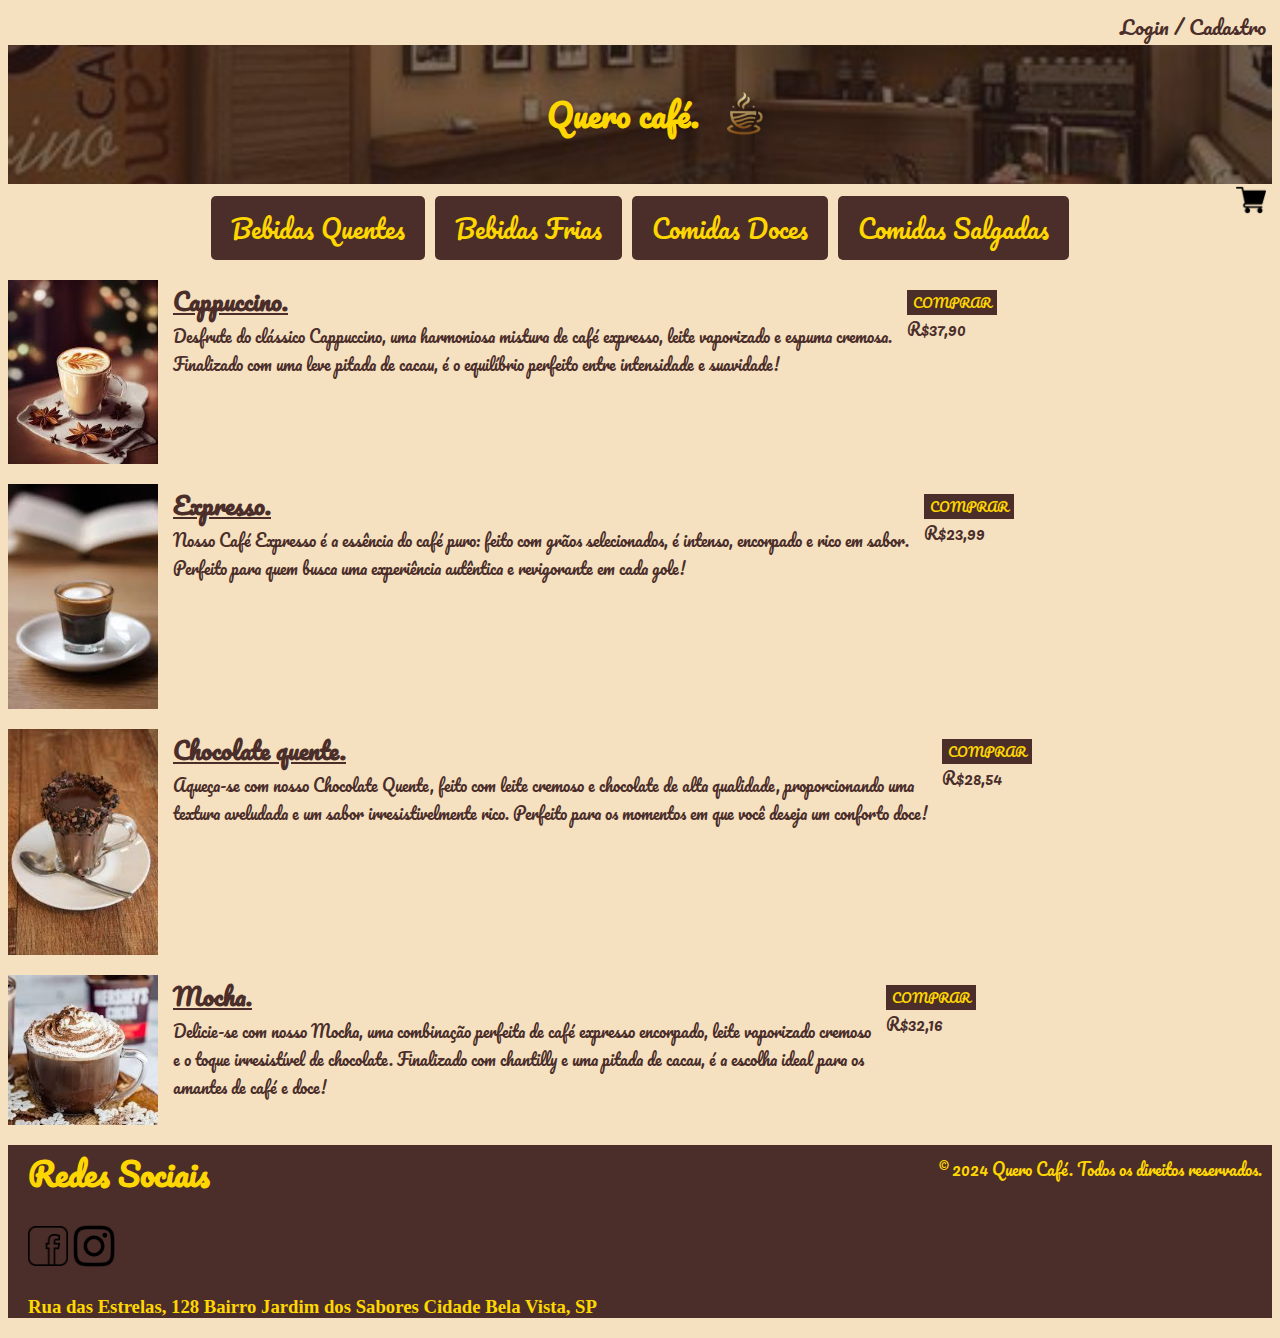
<file: index.html>
<!DOCTYPE html>
<html lang="pt-BR">
<head>
    <meta charset="UTF-8">
    <meta name="viewport" content="width=device-width, initial-scale=1.0">
    <title>Quero Café</title>
    <link rel="stylesheet" href="styles.css">
    <link href="https://fonts.googleapis.com/css2?family=Pacifico&display=swap" rel="stylesheet">
</head>
<body>
    <header>
        <a href="Login.html">
        <button class="logincadastro">Login / Cadastro</button>
        </a>
        <div class="header-design">
        <h1>Quero café.</h1>
        <img class="logo" src="/icon/logo 2.png" alt="logo"/>
        </div>
    </header>
    <a href="carrinho.html">
    <button class="carrinho"><img src="/icon/carrinho.png" alt="carrinho"/></button>
    </a>

    <nav class="botão">
        <a href="index.html">
        <button>Bebidas Quentes</button>
        </a>
        <a href="bf.html">
        <button>Bebidas Frias</button>
        </a>
        <a href="doce.html">
        <button>Comidas Doces</button>
        </a>
        <a href="salgado.html">
        <button>Comidas Salgadas</button>
        </a>
    </nav>
<main>   
 <div class="imagens">
    <div class="item">
      <img src="/bebidas quentes/cappuccino.jpg" alt="Cappuccino"/>
       <div class="texto">
        <h2>Cappuccino.</h2>
        <p>Desfrute do clássico Cappuccino, uma harmoniosa mistura de café expresso, leite vaporizado e espuma cremosa.
        <br>Finalizado com uma leve pitada de cacau, é o equilíbrio perfeito entre intensidade e suavidade!</p>
       </div>
        <div class="botão_comprar">
        <button onclick="adicionarAoCarrinho('Cappuccino', 37.90, '/bebidas quentes/cappuccino.jpg')">COMPRAR</button>
        <p>R$37,90</p>
        </div>
    </div>
    
    <div class="item">
        <img src="/bebidas quentes/cafe-expreso.jpg" alt="Expresso"/>
        <div class="texto">
        <h2>Expresso.</h2>
        <p>Nosso Café Expresso é a essência do café puro: feito com grãos selecionados, é intenso, encorpado e rico em sabor. 
        <br>Perfeito para quem busca uma experiência autêntica e revigorante em cada gole!</p>
        </div>
         <div class="botão_comprar">
            <button onclick="adicionarAoCarrinho('Expresso',23.99, '/bebidas quentes/cafe-expreso.jpg')">COMPRAR</button>
            <p>R$23,99</p>
         </div>
    </div>

    <div class="item">
     <img src="/bebidas quentes/chocolate-quente.jpg" alt="Chocolate Quente"/>
     <div class="texto">
     <h2>Chocolate quente.</h2>
     <p>Aqueça-se com nosso Chocolate Quente, feito com leite cremoso e chocolate de alta qualidade, 
        proporcionando uma <br>textura aveludada e um sabor irresistivelmente rico. 
        Perfeito para os momentos em que você deseja um conforto doce!</p>
     </div>
      <div class="botão_comprar">
        <button onclick="adicionarAoCarrinho('Chocolate quente',28.54, '/bebidas quentes/chocolate-quente.jpg')">COMPRAR</button>
        <p>R$28,54</p>
      </div>
    </div>

    <div class="item">
     <img src="/bebidas quentes/Mocha.jpg" alt="Mocha"/>
     <div class="texto">
     <h2>Mocha.</h2>
     <p>Delicie-se com nosso Mocha, uma combinação perfeita de café expresso encorpado, leite vaporizado cremoso<br>e o 
        toque irresistível de chocolate. 
         Finalizado com chantilly e uma pitada de cacau, é a escolha ideal para os <br>amantes de café e doce!</p>
        </div>
        <div class="botão_comprar">
            <button onclick="adicionarAoCarrinho('Mocha',32.16, '/bebidas quentes/Mocha.jpg')">COMPRAR</button>
            <p>R$32,16</p>
        </div>
    </div>   
</div>
</main>
<footer>
    <h1>Redes Sociais</h1>
    <div class="redes_socias">
    <img src="/icon/face.png" alt=""/>
      <img src="/icon/insta.png" alt=""/>
    </div>
    <h3>Rua das Estrelas, 128 Bairro Jardim dos Sabores Cidade Bela Vista, SP</h3>
    <p>© 2024 Quero Café. Todos os direitos reservados.</p>
</footer>

<div id="notificacao" class="notificacao"></div>
<script src="scripts.js"></script>

</body>
</html>
</file>
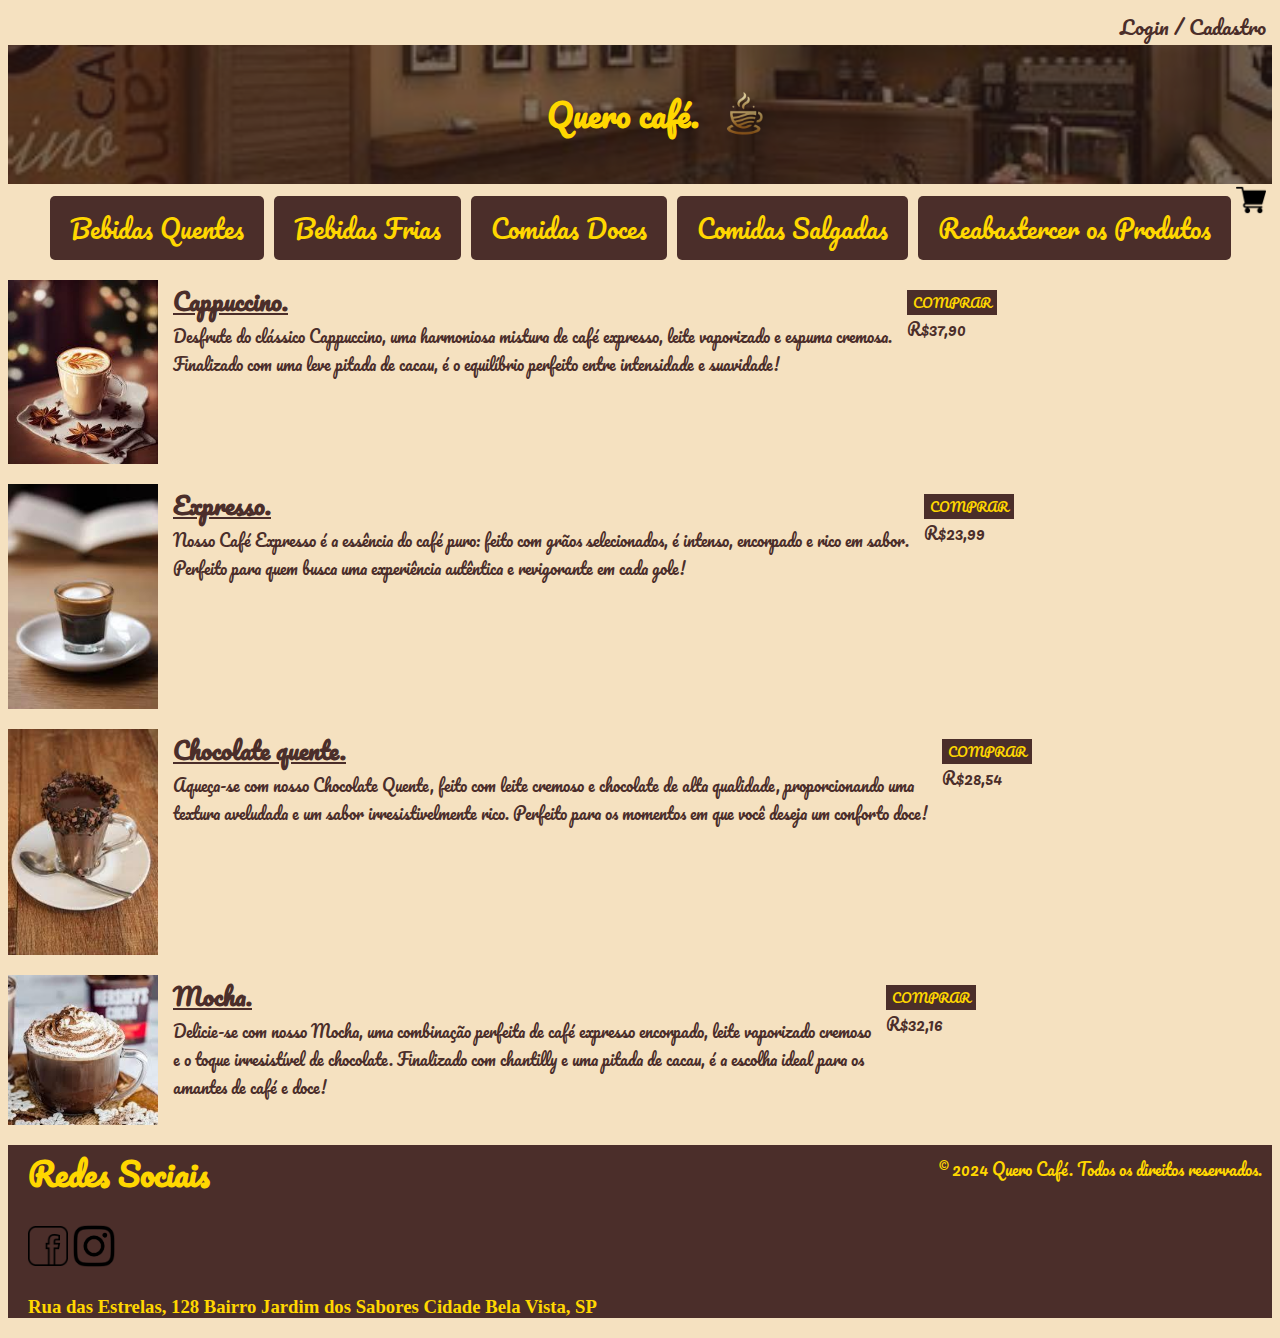
<file: exem/index.html>
<!DOCTYPE html>
<html lang="pt-BR">
<head>
    <meta charset="UTF-8">
    <meta name="viewport" content="width=device-width, initial-scale=1.0">
    <title>Quero Café</title>
    <link rel="stylesheet" href="styles.css">
    <link href="https://fonts.googleapis.com/css2?family=Pacifico&display=swap" rel="stylesheet">
</head>
<body>
    <header>
        <a href="Login.html">
        <button class="logincadastro">Login / Cadastro</button>
        </a>
        <div class="header-design">
        <h1>Quero café.</h1>
        <img class="logo" src="/icon/logo 2.png" alt="logo"/>
        </div>
    </header>
    <a href="carrinho.html">
    <button class="carrinho"><img src="/icon/carrinho.png" alt="carrinho"/></button>
    </a>

    <nav class="botão">
        <a href="index.html">
        <button>Bebidas Quentes</button>
        </a>
        <a href="bf.html">
        <button>Bebidas Frias</button>
        </a>
        <a href="doce.html">
        <button>Comidas Doces</button>
        </a>
        <a href="salgado.html">
        <button>Comidas Salgadas</button>
        </a>
        <a href="solicitap.html">
            <button>Reabastercer os Produtos</button>
        </a>
    </nav>
<main>   
 <div class="imagens">
    <div class="item">
      <img src="/bebidas quentes/cappuccino.jpg" alt="Cappuccino"/>
       <div class="texto">
        <h2>Cappuccino.</h2>
        <p>Desfrute do clássico Cappuccino, uma harmoniosa mistura de café expresso, leite vaporizado e espuma cremosa.
        <br>Finalizado com uma leve pitada de cacau, é o equilíbrio perfeito entre intensidade e suavidade!</p>
       </div>
        <div class="botão_comprar">
        <button onclick="adicionarAoCarrinho('Cappuccino', 37.90, '/bebidas quentes/cappuccino.jpg')">COMPRAR</button>
        <p>R$37,90</p>
        </div>
    </div>
    
    <div class="item">
        <img src="/bebidas quentes/cafe-expreso.jpg" alt="Expresso"/>
        <div class="texto">
        <h2>Expresso.</h2>
        <p>Nosso Café Expresso é a essência do café puro: feito com grãos selecionados, é intenso, encorpado e rico em sabor. 
        <br>Perfeito para quem busca uma experiência autêntica e revigorante em cada gole!</p>
        </div>
         <div class="botão_comprar">
            <button onclick="adicionarAoCarrinho('Expresso',23.99, '/bebidas quentes/cafe-expreso.jpg')">COMPRAR</button>
            <p>R$23,99</p>
         </div>
    </div>

    <div class="item">
     <img src="/bebidas quentes/chocolate-quente.jpg" alt="Chocolate Quente"/>
     <div class="texto">
     <h2>Chocolate quente.</h2>
     <p>Aqueça-se com nosso Chocolate Quente, feito com leite cremoso e chocolate de alta qualidade, 
        proporcionando uma <br>textura aveludada e um sabor irresistivelmente rico. 
        Perfeito para os momentos em que você deseja um conforto doce!</p>
     </div>
      <div class="botão_comprar">
        <button onclick="adicionarAoCarrinho('Chocolate quente',28.54, '/bebidas quentes/chocolate-quente.jpg')">COMPRAR</button>
        <p>R$28,54</p>
      </div>
    </div>

    <div class="item">
     <img src="/bebidas quentes/Mocha.jpg" alt="Mocha"/>
     <div class="texto">
     <h2>Mocha.</h2>
     <p>Delicie-se com nosso Mocha, uma combinação perfeita de café expresso encorpado, leite vaporizado cremoso<br>e o 
        toque irresistível de chocolate. 
         Finalizado com chantilly e uma pitada de cacau, é a escolha ideal para os <br>amantes de café e doce!</p>
        </div>
        <div class="botão_comprar">
            <button onclick="adicionarAoCarrinho('Mocha',32.16, '/bebidas quentes/Mocha.jpg')">COMPRAR</button>
            <p>R$32,16</p>
        </div>
    </div>   
</div>
</main>
<footer>
    <h1>Redes Sociais</h1>
    <div class="redes_socias">
    <img src="/icon/face.png" alt=""/>
      <img src="/icon/insta.png" alt=""/>
    </div>
    <h3>Rua das Estrelas, 128 Bairro Jardim dos Sabores Cidade Bela Vista, SP</h3>
    <p>© 2024 Quero Café. Todos os direitos reservados.</p>
</footer>

<div id="notificacao" class="notificacao"></div>
<script src="scripts.js"></script>

</body>
</html>
</file>
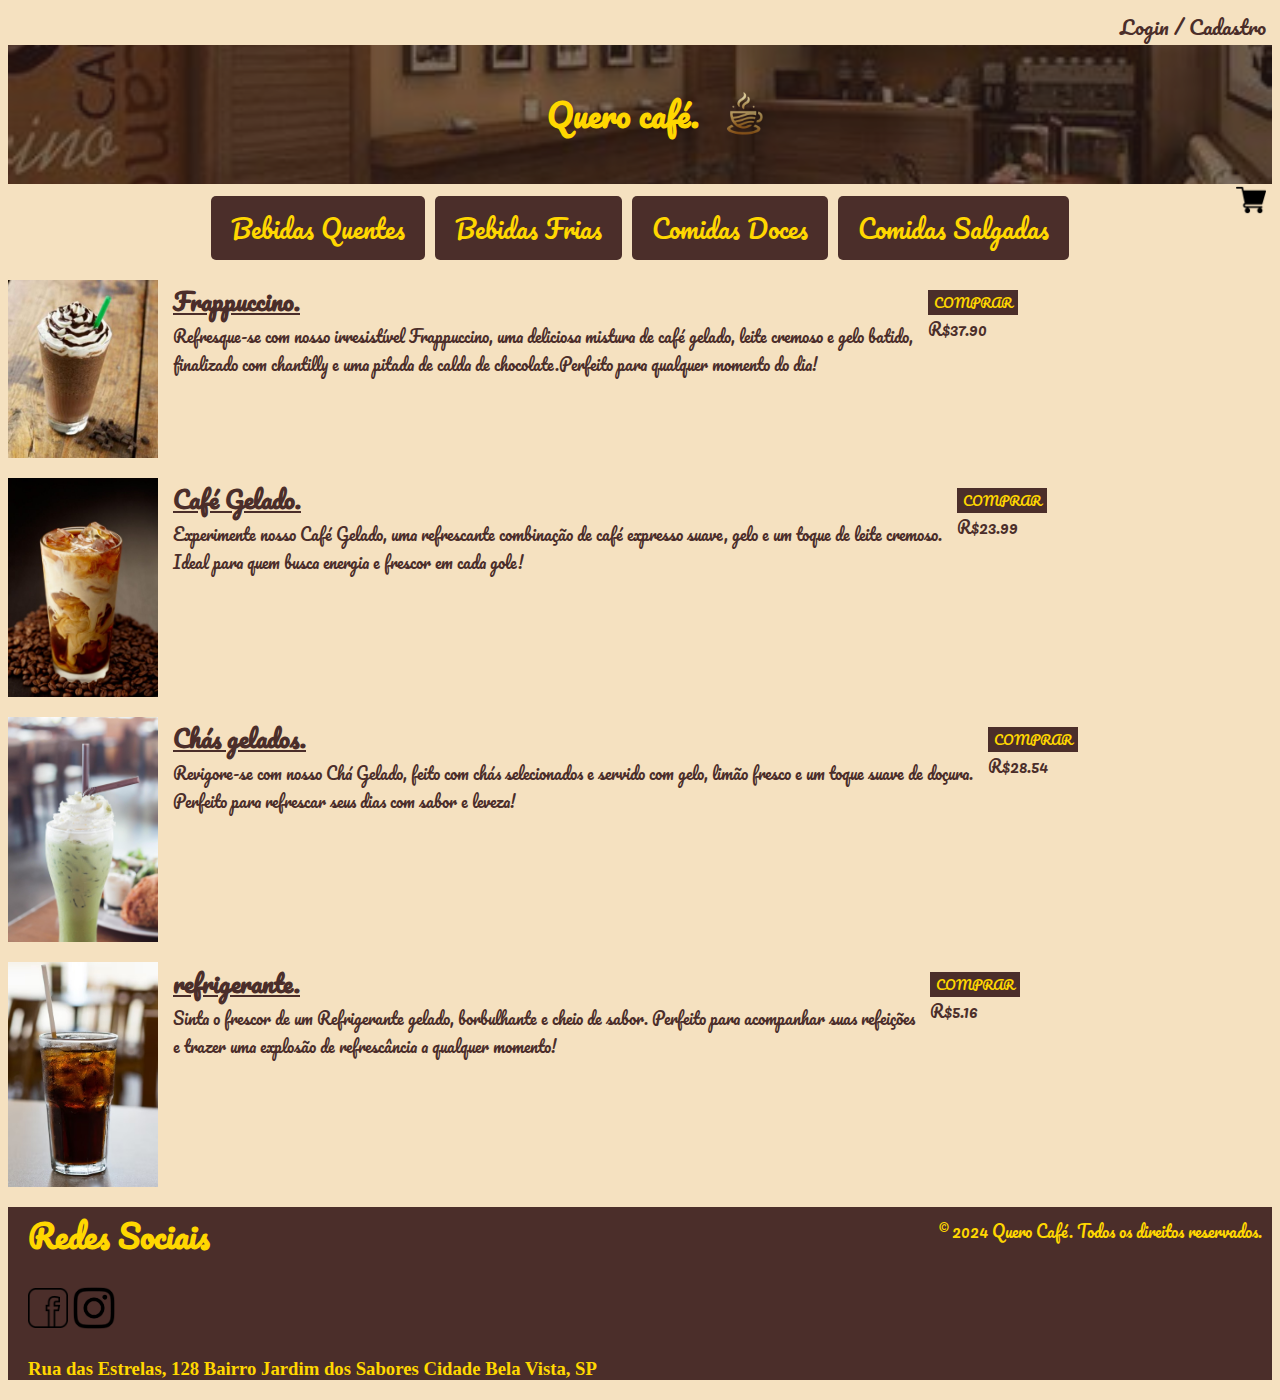
<file: bf.html>
<!DOCTYPE html>
<html lang="pt-BR">
<head>
    <meta charset="UTF-8">
    <meta name="viewport" content="width=device-width, initial-scale=1.0">
    <title>Bebidas Frias</title>
    <link rel="stylesheet" href="styles.css">
    <link href="https://fonts.googleapis.com/css2?family=Pacifico&display=swap" rel="stylesheet">
</head>
<body>
    <header>
        <a href="Login.html">
        <button class="logincadastro">Login / Cadastro</button>
        </a>
        <div class="header-design">
        <h1>Quero café.</h1>
        <img class="logo" src="/icon/logo 2.png" alt="logo"/>
        </div>
    </header>
    <a href="carrinho.html">
    <button class="carrinho"><img src="/icon/carrinho.png" alt="carrinho"/></button>
    </a>
    <nav class="botão">
            <a href="index.html">
            <button>Bebidas Quentes</button>
            </a>
            <a href="bf.html">
            <button>Bebidas Frias</button>
            </a>
            <a href="doce.html">
            <button>Comidas Doces</button>
            </a>
            <a href="salgado.html">
            <button>Comidas Salgadas</button>
            </a>
        </nav>
<main>   
 <div class="imagens">
    <div class="item">
      <img src="/bebidas frias/frappuccino.jpg" alt="Frappuccino"/>
       <div class="texto">
        <h2>Frappuccino.</h2>
        <p>Refresque-se com nosso irresistível Frappuccino, uma deliciosa mistura de café gelado, leite cremoso e gelo batido, 
            <br>finalizado com chantilly e uma pitada de calda de chocolate.Perfeito para qualquer momento do dia!</p>
       </div>
        <div class="botão_comprar">
        <button onclick="adicionarAoCarrinho('Frappuccino', 37.90, '/bebidas frias/frappuccino.jpg')">COMPRAR</button>
        <p>R$37.90</p>
        </div>
    </div>
    
    <div class="item">
        <img src="/bebidas frias/café gelado.jpg" alt="cafe gelado"/>
        <div class="texto">
        <h2>Café Gelado.</h2>
        <p>Experimente nosso Café Gelado, uma refrescante combinação de café expresso suave, 
            gelo e um toque de leite cremoso.<br>Ideal para quem busca energia e frescor em cada gole!</p>
        </div>
         <div class="botão_comprar">
            <button onclick="adicionarAoCarrinho('Café Gelado', 23.99, '/bebidas frias/café gelado.jpg')">COMPRAR</button>
            <p>R$23.99</p>
         </div>
    </div>

    <div class="item">
     <img src="/bebidas frias/chás gelados.jpg" alt="chás gelados"/>
     <div class="texto">
     <h2>Chás gelados.</h2>
     <p>Revigore-se com nosso Chá Gelado, feito com chás selecionados e servido com gelo, limão fresco e um toque suave de doçura. 
        <br>Perfeito para refrescar seus dias com sabor e leveza!</p>
     </div>
      <div class="botão_comprar">
        <button onclick="adicionarAoCarrinho('Chá Gelado', 28.54, '/bebidas frias/chás gelados.jpg')">COMPRAR</button>
        <p>R$28.54</p>
      </div>
    </div>

    <div class="item">
     <img src="/bebidas frias/refrigerante.jpg" alt="refrigerante"/>
     <div class="texto">
     <h2>refrigerante.</h2>
     <p>Sinta o frescor de um Refrigerante gelado, borbulhante e cheio de sabor. 
        Perfeito para acompanhar suas refeições <br> e trazer uma explosão de refrescância a qualquer momento!</p>
        </div>
        <div class="botão_comprar">
            <button onclick="adicionarAoCarrinho('Refrigerante', 5.16, '/bebidas frias/café gelado.jpg')">COMPRAR</button>
            <p>R$5.16</p>
        </div>
    </div>   
</div>
</main>
<footer>
    <h1>Redes Sociais</h1>
    <div class="redes_socias">
    <img src="/icon/face.png" alt=""/>
      <img src="/icon/insta.png" alt=""/>
    </div>
    <h3>Rua das Estrelas, 128 Bairro Jardim dos Sabores Cidade Bela Vista, SP</h3>
    <p>© 2024 Quero Café. Todos os direitos reservados.</p>
</footer>

<div id="notificacao" class="notificacao"></div>
<script src="scripts.js"></script>

</body>
</html>
</file>
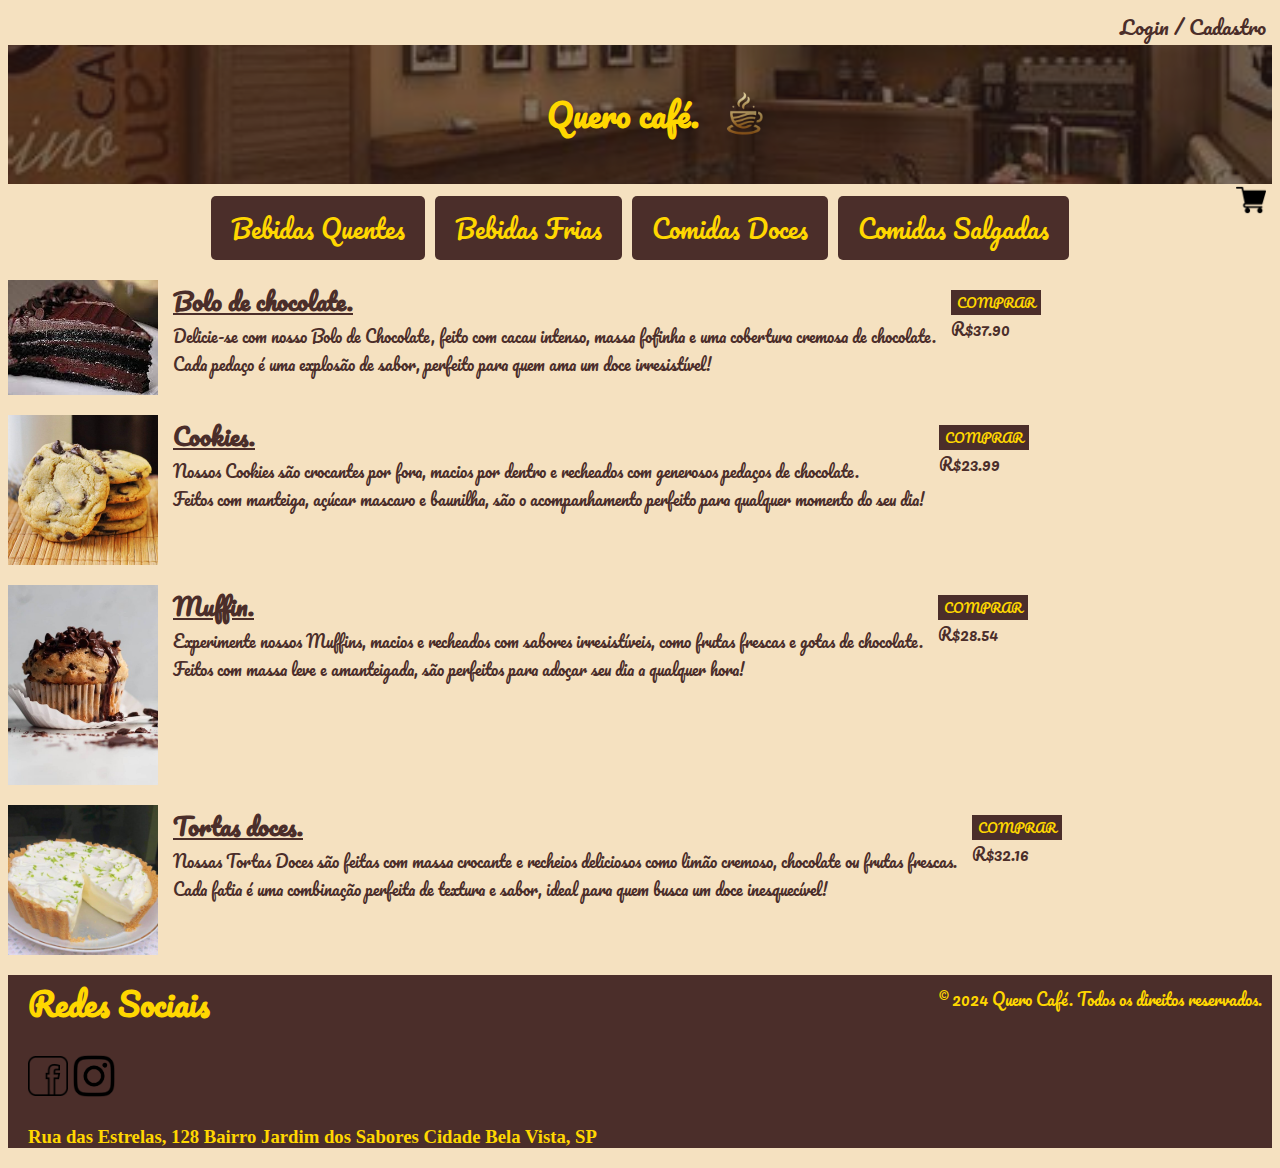
<file: doce.html>
<!DOCTYPE html>
<html lang="pt-BR">
<head>
    <meta charset="UTF-8">
    <meta name="viewport" content="width=device-width, initial-scale=1.0">
    <title>Comidas Doces</title>
    <link rel="stylesheet" href="styles.css">
    <link href="https://fonts.googleapis.com/css2?family=Pacifico&display=swap" rel="stylesheet">
</head>
<body>
    <header>
        <a href="Login.html">
        <button class="logincadastro">Login / Cadastro</button>
        </a>
        <div class="header-design">
        <h1>Quero café.</h1>
        <img class="logo" src="/icon/logo 2.png" alt="logo"/>
        </div>
    </header>
    <a href="carrinho.html">
    <button class="carrinho"><img src="/icon/carrinho.png" alt="carrinho"/></button>
    </a>
    <nav class="botão">
            <a href="index.html">
            <button>Bebidas Quentes</button>
            </a>
            <a href="bf.html">
            <button>Bebidas Frias</button>
            </a>
            <a href="doce.html">
            <button>Comidas Doces</button>
            </a>
            <a href="salgado.html">
            <button>Comidas Salgadas</button>
            </a>
        </nav>
<main>   
 <div class="imagens">
    <div class="item">
      <img src="/doces/bolo-de-chocolate.jpg" alt="Bolo de chocolate"/>
       <div class="texto">
        <h2>Bolo de chocolate.</h2>
        <p>Delicie-se com nosso Bolo de Chocolate, feito com cacau intenso, massa fofinha e uma cobertura cremosa de chocolate. 
            <br>Cada pedaço é uma explosão de sabor, perfeito para quem ama um doce irresistível!</p>
       </div>
        <div class="botão_comprar">
        <button onclick="adicionarAoCarrinho('Bolo de chocolate',37.90, '/doces/bolo-de-chocolate.jpg')">COMPRAR</button>
        <p>R$37.90</p>
        </div>
    </div>
    
    <div class="item">
        <img src="/doces/cookies.jpg" alt="cookies"/>
        <div class="texto">
        <h2>Cookies.</h2>
        <p>Nossos Cookies são crocantes por fora, macios por dentro e recheados com generosos pedaços de chocolate. 
            <br>Feitos com manteiga, açúcar mascavo e baunilha, são o acompanhamento perfeito para qualquer momento do seu dia!</p>
        </div>
         <div class="botão_comprar">
            <button onclick="adicionarAoCarrinho('Cookies', 23.99, '/doces/cookies.jpg')">COMPRAR</button>
            <p>R$23.99</p>
         </div>
    </div>

    <div class="item">
     <img src="/doces/muffin.jpg" alt="muffin"/>
     <div class="texto">
     <h2>Muffin.</h2>
     <p>
        Experimente nossos Muffins, macios e recheados com sabores irresistíveis, como frutas frescas e gotas de chocolate. 
        <br>Feitos com massa leve e amanteigada, são perfeitos para adoçar seu dia a qualquer hora!</p>
     </div>
      <div class="botão_comprar">
        <button onclick="adicionarAoCarrinho('Muffin', 28.54, '/doces/muffin.jpg')">COMPRAR</button>
        <p>R$28.54</p>
      </div>
    </div>

    <div class="item">
     <img src="/doces/tortas doces.jpg" alt="tortas doces"/>
     <div class="texto">
     <h2>Tortas doces.</h2>
     <p>Nossas Tortas Doces são feitas com massa crocante e recheios deliciosos como limão cremoso, chocolate ou frutas frescas. 
        <br>Cada fatia é uma combinação perfeita de textura e sabor, ideal para quem busca um doce inesquecível!</p>
        </div>
        <div class="botão_comprar">
            <button onclick="adicionarAoCarrinho('Torta doce', 32.16, '/doces/tortas doces.jpg')">COMPRAR</button>
            <p>R$32.16</p>
        </div>
    </div>   
</div>
</main>
<footer>
    <h1>Redes Sociais</h1>
    <div class="redes_socias">
    <img src="/icon/face.png" alt=""/>
      <img src="/icon/insta.png" alt=""/>
    </div>
    <h3>Rua das Estrelas, 128 Bairro Jardim dos Sabores Cidade Bela Vista, SP</h3>
    <p>© 2024 Quero Café. Todos os direitos reservados.</p>
</footer>

<div id="notificacao" class="notificacao"></div>
<script src="scripts.js"></script>

</body>
</html>
</file>
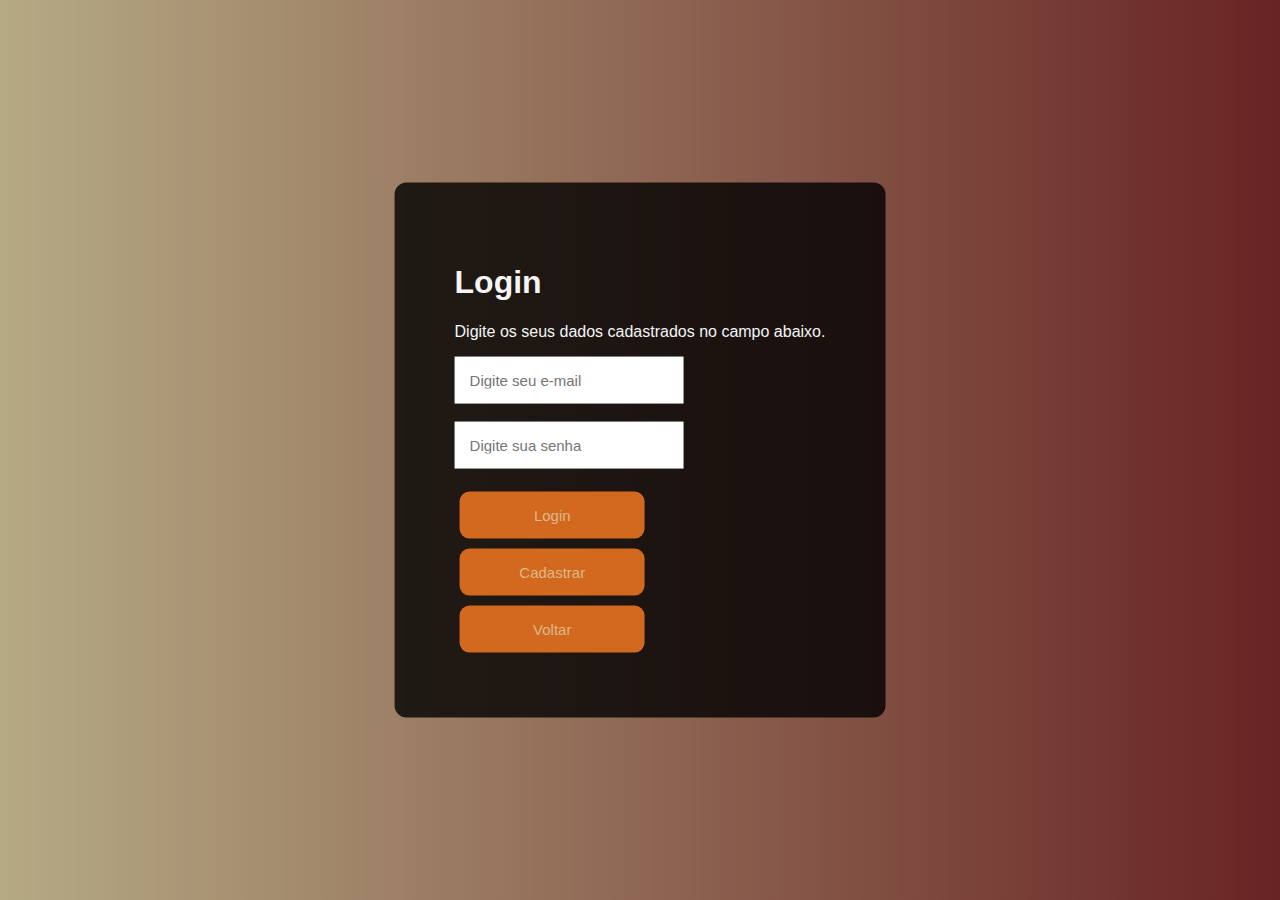
<file: login.html>
<!DOCTYPE html>
<html lang="pt-BR">
<head>
    <meta charset="UTF-8">
    <meta http-equiv="X-UA-Compatible" content="IE=edge">
    <meta name="viewport" content="width=device-width, initial-scale=1.0">
    <title>Login e Cadastro</title>
    <style>
        .import{
            font-family: "Arial";
            font-weight: 500;
        }
        body{
            font-family: Arial, Helvetica, sans-serif;
            background-image: linear-gradient(80deg, hsla(46, 89%, 22%, 0.493), rgb(104, 35, 35));
        }
        form{
            background-color: rgba(0, 0, 0, 0.8);
            position: absolute;
            top: 50%;
            left: 50%;
            transform: translate(-50%,-50%);
            padding: 60px;
            border-radius: 12px;
            color: whitesmoke;
            display: none;
        }
        #loginForm {
            display: block;
        }
        input{
            padding: 15px;
            border: none;
            outline: none;
            font-size: 15px;
        }
        button{
            background-color: chocolate;
            border: none;
            padding: 15px;
            width: 50%;
            border-radius: 10px;
            color: burlywood;
            font-size: 15px;
            margin: 5px;
        }
        button:hover{
            background-color: rgb(124, 79, 47);
            cursor: pointer;
        }
    </style>
</head>
<body>
    <form id="loginForm">
        <h1>Login</h1>
        <p>Digite os seus dados cadastrados no campo abaixo.</p>
        <input type="email" id="email" placeholder="Digite seu e-mail" autofocus="true" required />
        <br><br>
        <input type="password" id="senha" placeholder="Digite sua senha" required />
        <br><br>
        <button type="submit">Login</button>
        <button type="button" id="showCadastro">Cadastrar</button>
        <a href="index.html">
            <button type="button">Voltar</button>
        </a>
    </form>

    <form id="cadastroForm">
        <h1>Cadastro</h1>
        <p>Preencha os campos abaixo para se cadastrar.</p>
        <input type="text" id="nomeCadastro" placeholder="Digite seu nome" required />
        <br><br>
        <input type="email" id="emailCadastro" placeholder="Digite seu e-mail" required />
        <br><br>
        <input type="password" id="senhaCadastro" placeholder="Digite sua senha" required />
        <br><br>
        <input type="password" id="repitaSenhaCadastro" placeholder="Repita sua senha" required />
        <br><br>
        <button type="submit">Cadastrar</button>
        <button type="button" id="showLogin">Voltar</button>
    </form>

    <script>
        document.getElementById('showCadastro').addEventListener('click', function() {
            document.getElementById('loginForm').style.display = 'none';
            document.getElementById('cadastroForm').style.display = 'block';
        });

        document.getElementById('showLogin').addEventListener('click', function() {
            document.getElementById('loginForm').style.display = 'block';
            document.getElementById('cadastroForm').style.display = 'none';
        });

        function validarEmail(email) {
            const regex = /^[a-zA-Z0-9._%+-]+@[a-zA-Z0-9.-]+\.[a-zA-Z]{2,}$/;
    
            if (!regex.test(email)) {
                alert("Por favor, insira um e-mail válido.");
                return false;
            }
            return true; }


        function validarSenha(senha) {
             const regex = /^(?=.*[a-z])(?=.*[A-Z])(?=.*\d)(?=.*[@$!%*?&])[A-Za-z\d@$!%*?&]{8,}$/; 
             
             if (!regex.test(senha)) { 
                alert("A senha deve ter pelo menos 8 caracteres, incluindo uma letra maiúscula, uma letra minúscula, um número e um caractere especial."); 
                return false; 
            } 
             
            return true; }

        document.getElementById('loginForm').addEventListener('submit', function(event) {
            event.preventDefault();
            const email = document.getElementById('email').value;
            const senha = document.getElementById('senha').value;

            if (!validarEmail(email)) { 
                return;
             }

            if (!validarSenha(senha)) { 
                return; 
            }

            // Recupera os dados de cadastro do localStorage
            const storedEmail = localStorage.getItem('email');
            const storedSenha = localStorage.getItem('senha');

            // Verifica se o email e senha são válidos
            if (email === storedEmail && senha === storedSenha) {
                alert("Login bem-sucedido!");
                window.location.href = "salgado.html"; // Redireciona para a página salgado.html
            } else {
                alert("Email ou senha incorretos.");
            }
        });

        document.getElementById('cadastroForm').addEventListener('submit', function(event) {
            event.preventDefault();
            const nome = document.getElementById('nomeCadastro').value;
            const email = document.getElementById('emailCadastro').value;
            const senha = document.getElementById('senhaCadastro').value;
            const repitaSenha = document.getElementById('repitaSenhaCadastro').value;

            if (!validarEmail(email)) { 
                return;
             }

            if (!validarSenha(senha)) { 
                return; 
            }

            // Verifica se as senhas coincidem
            if (senha !== repitaSenha) {
                alert("As senhas não coincidem. Por favor, tente novamente.");
                return;
            }

            // Salva os dados de cadastro no localStorage
            localStorage.setItem('nome', nome);
            localStorage.setItem('email', email);
            localStorage.setItem('senha', senha);

            alert("Cadastro realizado com sucesso!");
            document.getElementById('loginForm').style.display = 'block';
            document.getElementById('cadastroForm').style.display = 'none';
        });
    </script>
</body>
</html>
</file>
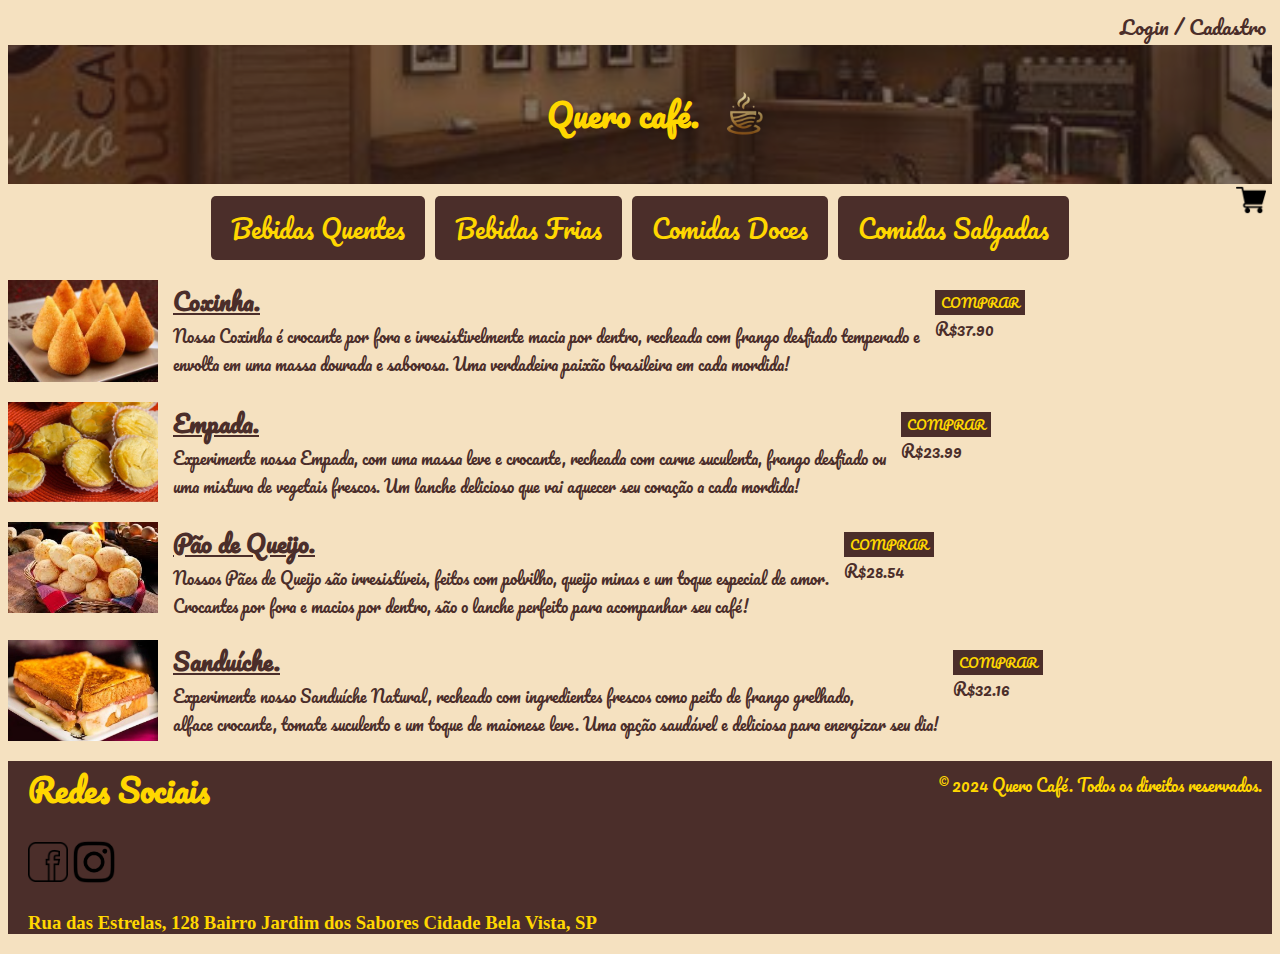
<file: salgado.html>
<!DOCTYPE html>
<html lang="pt-BR">
<head>
    <meta charset="UTF-8">
    <meta name="viewport" content="width=device-width, initial-scale=1.0">
    <title>Comidas Salgadas</title>
    <link rel="stylesheet" href="styles.css">
    <link href="https://fonts.googleapis.com/css2?family=Pacifico&display=swap" rel="stylesheet">
</head>
<body>
    <header>
        <a href="Login.html">
        <button class="logincadastro">Login / Cadastro</button>
        </a>
        <div class="header-design">
        <h1>Quero café.</h1>
        <img class="logo" src="/icon/logo 2.png" alt="logo"/>
        </div>
    </header>
    <a href="carrinho.html">
    <button class="carrinho"><img src="/icon/carrinho.png" alt="carrinho"/></button>
    </a>
    <nav class="botão">
            <a href="index.html">
            <button>Bebidas Quentes</button>
            </a>
            <a href="bf.html">
            <button>Bebidas Frias</button>
            </a>
            <a href="doce.html">
            <button>Comidas Doces</button>
            </a>
            <a href="salgado.html">
            <button>Comidas Salgadas</button>
            </a>
          </nav>
<main>   
 <div class="imagens">
    <div class="item">
      <img src="/salgados/coxinha.jpg" alt="coxinha"/>
       <div class="texto">
        <h2>Coxinha.</h2>
        <p>Nossa Coxinha é crocante por fora e irresistivelmente macia por dentro, recheada com frango desfiado temperado e 
            <br>envolta em uma massa dourada e saborosa. Uma verdadeira paixão brasileira em cada mordida!</p>
       </div>
        <div class="botão_comprar">
        <button onclick="adicionarAoCarrinho('Coxinha', 37.90, '/salgados/coxinha.jpg')">COMPRAR</button>
        <p>R$37.90</p>
        </div>
    </div>
    
    <div class="item">
        <img src="/salgados/empada.jpg" alt="empada"/>
        <div class="texto">
        <h2>Empada.</h2>
        <p>Experimente nossa Empada, com uma massa leve e crocante, recheada com carne suculenta, 
          frango desfiado ou <br>uma mistura de vegetais frescos. Um lanche delicioso que vai aquecer seu coração a cada mordida!</p>
        </div>
         <div class="botão_comprar">
            <button onclick="adicionarAoCarrinho('Empada', 23.99, '/salgados/empada.jpg')">COMPRAR</button>
            <p>R$23.99</p>
         </div>
    </div>

    <div class="item">
     <img src="/salgados/pão-de-queijo.jpg" alt="pao de queijo"/>
     <div class="texto">
     <h2>Pão de Queijo.</h2>
     <p>
        Nossos Pães de Queijo são irresistíveis, feitos com polvilho, queijo minas e um toque especial de amor. 
        <br>Crocantes por fora e macios por dentro, são o lanche perfeito para acompanhar seu café!</p>
     </div>
      <div class="botão_comprar">
        <button onclick="adicionarAoCarrinho('Pão de Queijo', 28.54, '/salgados/pão-de-queijo.jpg')">COMPRAR</button>
        <p>R$28.54</p>
      </div>
    </div>

    <div class="item">
     <img src="/salgados/sanduiche.jpg" alt="sanduiche"/>
     <div class="texto">
     <h2>Sanduíche.</h2>
     <p>Experimente nosso Sanduíche Natural, recheado com ingredientes frescos como peito de frango grelhado, <br>alface crocante, 
        tomate suculento e um toque de maionese leve. Uma opção saudável e deliciosa para energizar seu dia!</p>
        </div>
        <div class="botão_comprar">
            <button onclick="adicionarAoCarrinho('Sanduíche', 32.16, '/salgados/sanduiche.jpg')">COMPRAR</button>
            <p>R$32.16</p>
        </div>
    </div>   
</div>
</main>
<footer>
    <h1>Redes Sociais</h1>
    <div class="redes_socias">
    <img src="/icon/face.png" alt=""/>
      <img src="/icon/insta.png" alt=""/>
    </div>
    <h3>Rua das Estrelas, 128 Bairro Jardim dos Sabores Cidade Bela Vista, SP</h3>
    <p>© 2024 Quero Café. Todos os direitos reservados.</p>
</footer>

<div id="notificacao" class="notificacao"></div>
<script src="scripts.js"></script>

</body>
</html>
</file>
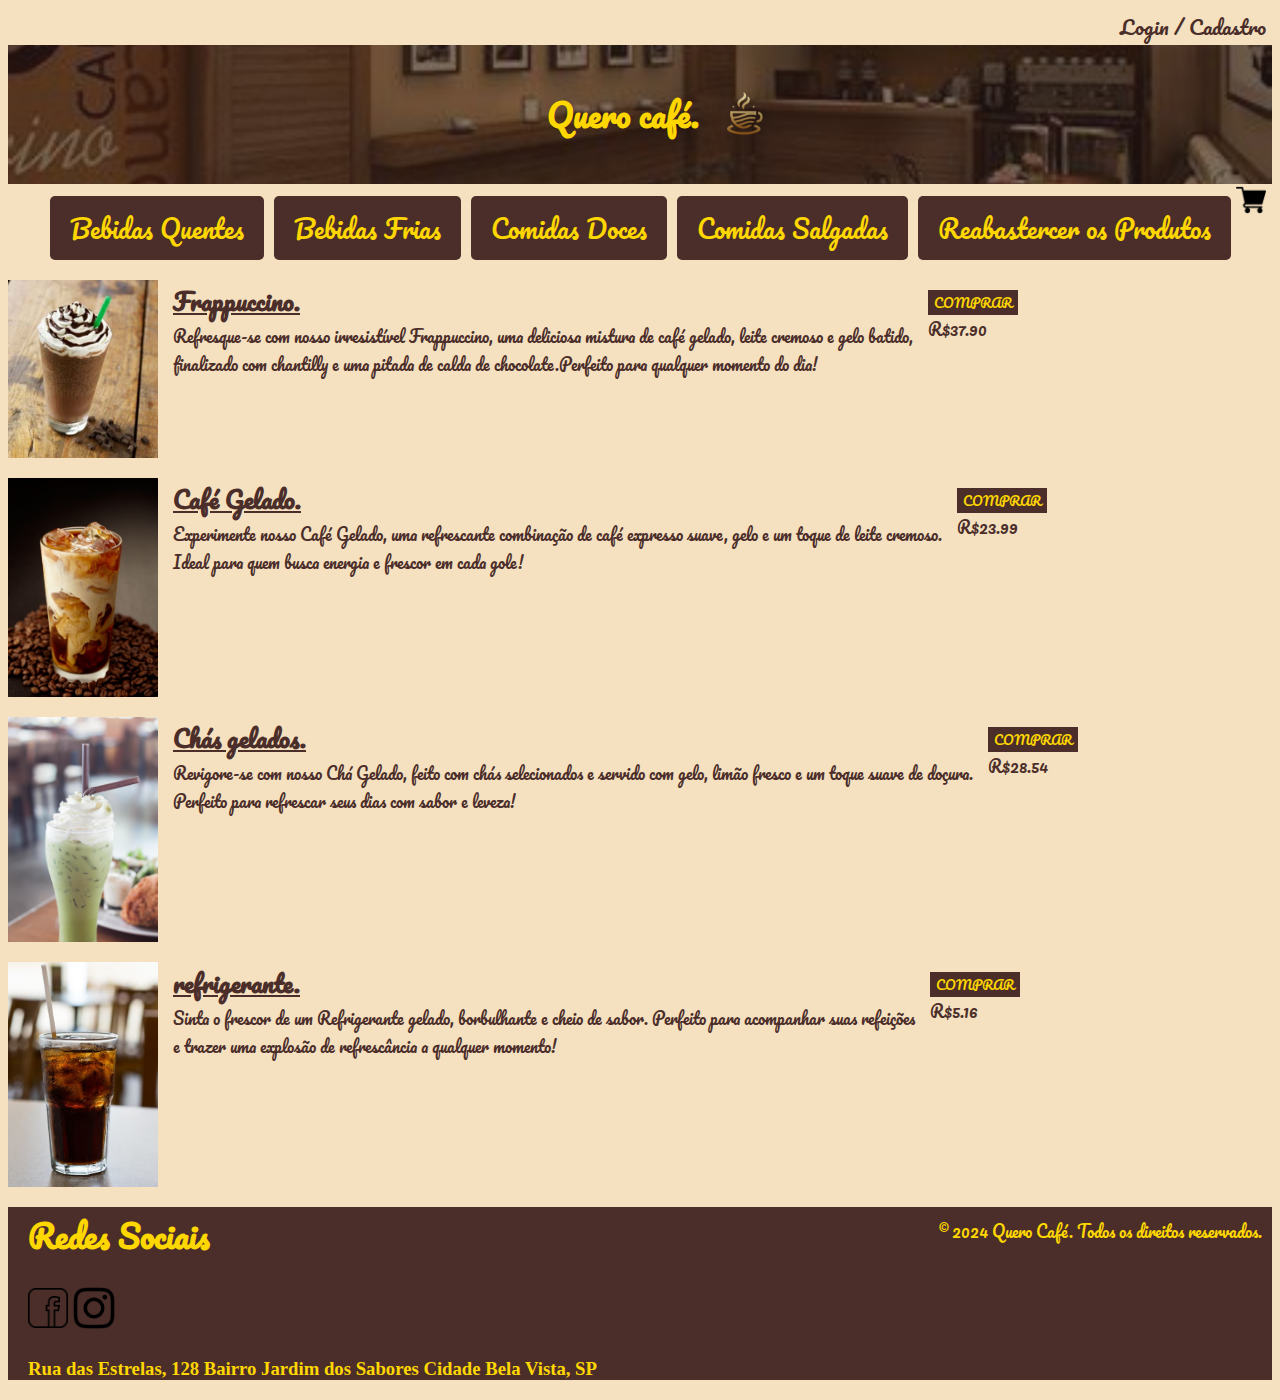
<file: exem/bf.html>
<!DOCTYPE html>
<html lang="pt-BR">
<head>
    <meta charset="UTF-8">
    <meta name="viewport" content="width=device-width, initial-scale=1.0">
    <title>Bebidas Frias</title>
    <link rel="stylesheet" href="styles.css">
    <link href="https://fonts.googleapis.com/css2?family=Pacifico&display=swap" rel="stylesheet">
</head>
<body>
    <header>
        <a href="Login.html">
        <button class="logincadastro">Login / Cadastro</button>
        </a>
        <div class="header-design">
        <h1>Quero café.</h1>
        <img class="logo" src="/icon/logo 2.png" alt="logo"/>
        </div>
    </header>
    <a href="carrinho.html">
    <button class="carrinho"><img src="/icon/carrinho.png" alt="carrinho"/></button>
    </a>
    <nav class="botão">
            <a href="index.html">
            <button>Bebidas Quentes</button>
            </a>
            <a href="bf.html">
            <button>Bebidas Frias</button>
            </a>
            <a href="doce.html">
            <button>Comidas Doces</button>
            </a>
            <a href="salgado.html">
            <button>Comidas Salgadas</button>
            </a>
            <a href="solicitap.html">
                <button>Reabastercer os Produtos</button>
            </a>
        </nav>
<main>   
 <div class="imagens">
    <div class="item">
      <img src="/bebidas frias/frappuccino.jpg" alt="Frappuccino"/>
       <div class="texto">
        <h2>Frappuccino.</h2>
        <p>Refresque-se com nosso irresistível Frappuccino, uma deliciosa mistura de café gelado, leite cremoso e gelo batido, 
            <br>finalizado com chantilly e uma pitada de calda de chocolate.Perfeito para qualquer momento do dia!</p>
       </div>
        <div class="botão_comprar">
        <button onclick="adicionarAoCarrinho('Frappuccino', 37.90, '/bebidas frias/frappuccino.jpg')">COMPRAR</button>
        <p>R$37.90</p>
        </div>
    </div>
    
    <div class="item">
        <img src="/bebidas frias/café gelado.jpg" alt="cafe gelado"/>
        <div class="texto">
        <h2>Café Gelado.</h2>
        <p>Experimente nosso Café Gelado, uma refrescante combinação de café expresso suave, 
            gelo e um toque de leite cremoso.<br>Ideal para quem busca energia e frescor em cada gole!</p>
        </div>
         <div class="botão_comprar">
            <button onclick="adicionarAoCarrinho('Café Gelado', 23.99, '/bebidas frias/café gelado.jpg')">COMPRAR</button>
            <p>R$23.99</p>
         </div>
    </div>

    <div class="item">
     <img src="/bebidas frias/chás gelados.jpg" alt="chás gelados"/>
     <div class="texto">
     <h2>Chás gelados.</h2>
     <p>Revigore-se com nosso Chá Gelado, feito com chás selecionados e servido com gelo, limão fresco e um toque suave de doçura. 
        <br>Perfeito para refrescar seus dias com sabor e leveza!</p>
     </div>
      <div class="botão_comprar">
        <button onclick="adicionarAoCarrinho('Chá Gelado', 28.54, '/bebidas frias/chás gelados.jpg')">COMPRAR</button>
        <p>R$28.54</p>
      </div>
    </div>

    <div class="item">
     <img src="/bebidas frias/refrigerante.jpg" alt="refrigerante"/>
     <div class="texto">
     <h2>refrigerante.</h2>
     <p>Sinta o frescor de um Refrigerante gelado, borbulhante e cheio de sabor. 
        Perfeito para acompanhar suas refeições <br> e trazer uma explosão de refrescância a qualquer momento!</p>
        </div>
        <div class="botão_comprar">
            <button onclick="adicionarAoCarrinho('Refrigerante', 5.16, '/bebidas frias/café gelado.jpg')">COMPRAR</button>
            <p>R$5.16</p>
        </div>
    </div>   
</div>
</main>
<footer>
    <h1>Redes Sociais</h1>
    <div class="redes_socias">
    <img src="/icon/face.png" alt=""/>
      <img src="/icon/insta.png" alt=""/>
    </div>
    <h3>Rua das Estrelas, 128 Bairro Jardim dos Sabores Cidade Bela Vista, SP</h3>
    <p>© 2024 Quero Café. Todos os direitos reservados.</p>
</footer>

<div id="notificacao" class="notificacao"></div>
<script src="scripts.js"></script>

</body>
</html>
</file>
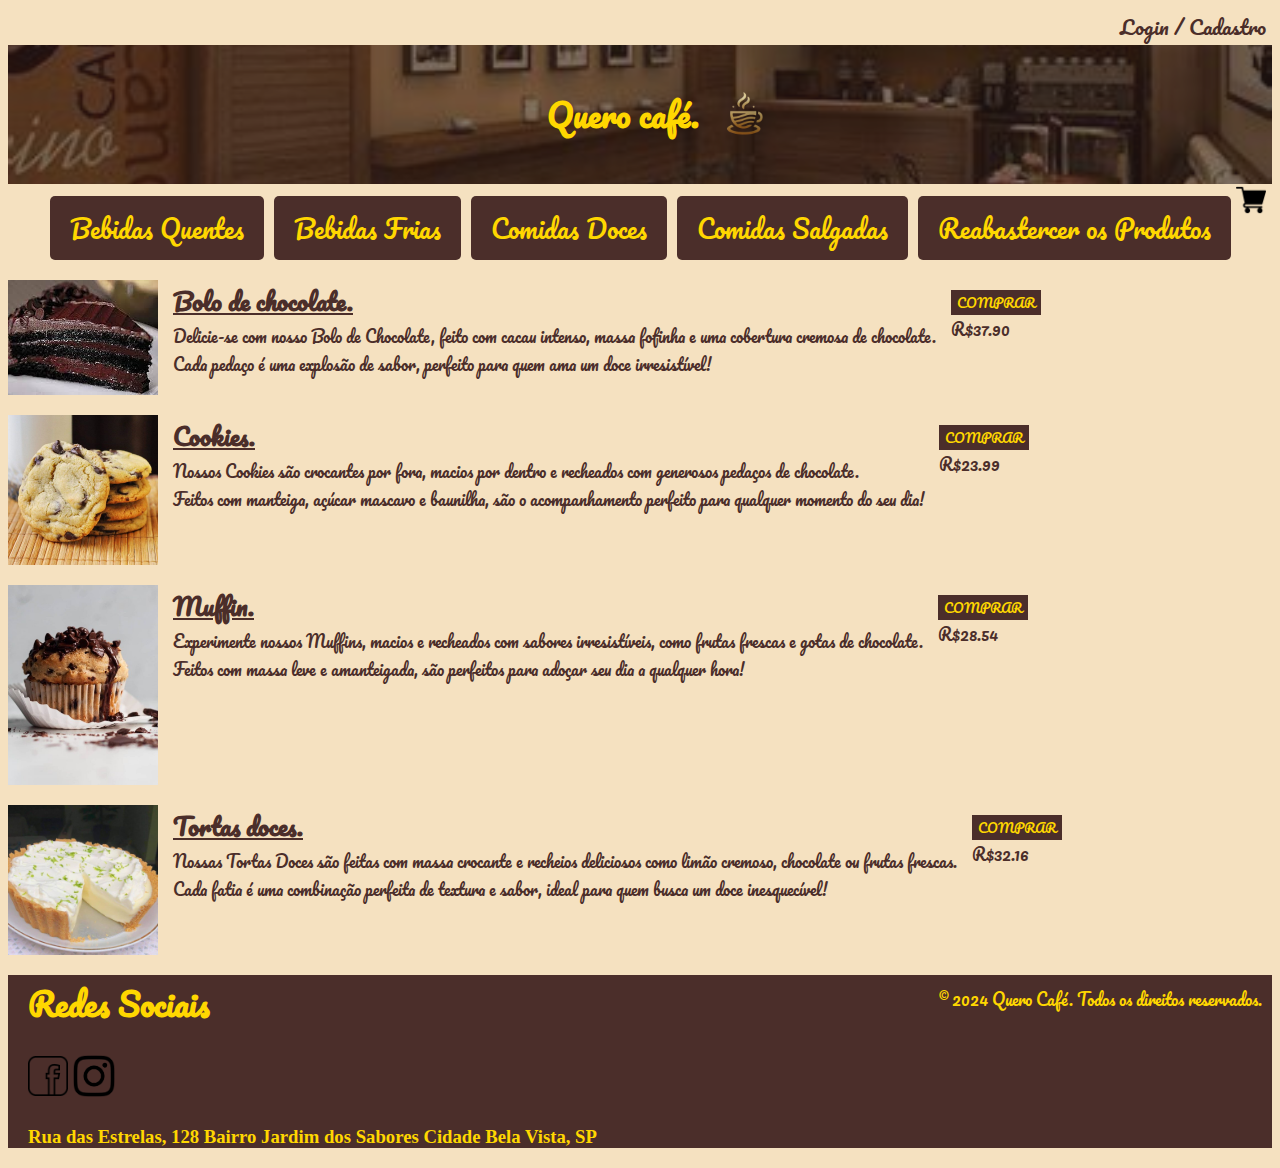
<file: exem/doce.html>
<!DOCTYPE html>
<html lang="pt-BR">
<head>
    <meta charset="UTF-8">
    <meta name="viewport" content="width=device-width, initial-scale=1.0">
    <title>Comidas Doces</title>
    <link rel="stylesheet" href="styles.css">
    <link href="https://fonts.googleapis.com/css2?family=Pacifico&display=swap" rel="stylesheet">
</head>
<body>
    <header>
        <a href="Login.html">
        <button class="logincadastro">Login / Cadastro</button>
        </a>
        <div class="header-design">
        <h1>Quero café.</h1>
        <img class="logo" src="/icon/logo 2.png" alt="logo"/>
        </div>
    </header>
    <a href="carrinho.html">
    <button class="carrinho"><img src="/icon/carrinho.png" alt="carrinho"/></button>
    </a>
    <nav class="botão">
            <a href="index.html">
            <button>Bebidas Quentes</button>
            </a>
            <a href="bf.html">
            <button>Bebidas Frias</button>
            </a>
            <a href="doce.html">
            <button>Comidas Doces</button>
            </a>
            <a href="salgado.html">
            <button>Comidas Salgadas</button>
            </a>
            <a href="solicitap.html">
                <button>Reabastercer os Produtos</button>
            </a>
        </nav>
<main>   
 <div class="imagens">
    <div class="item">
      <img src="/doces/bolo-de-chocolate.jpg" alt="Bolo de chocolate"/>
       <div class="texto">
        <h2>Bolo de chocolate.</h2>
        <p>Delicie-se com nosso Bolo de Chocolate, feito com cacau intenso, massa fofinha e uma cobertura cremosa de chocolate. 
            <br>Cada pedaço é uma explosão de sabor, perfeito para quem ama um doce irresistível!</p>
       </div>
        <div class="botão_comprar">
        <button onclick="adicionarAoCarrinho('Bolo de chocolate',37.90, '/doces/bolo-de-chocolate.jpg')">COMPRAR</button>
        <p>R$37.90</p>
        </div>
    </div>
    
    <div class="item">
        <img src="/doces/cookies.jpg" alt="cookies"/>
        <div class="texto">
        <h2>Cookies.</h2>
        <p>Nossos Cookies são crocantes por fora, macios por dentro e recheados com generosos pedaços de chocolate. 
            <br>Feitos com manteiga, açúcar mascavo e baunilha, são o acompanhamento perfeito para qualquer momento do seu dia!</p>
        </div>
         <div class="botão_comprar">
            <button onclick="adicionarAoCarrinho('Cookies', 23.99, '/doces/cookies.jpg')">COMPRAR</button>
            <p>R$23.99</p>
         </div>
    </div>

    <div class="item">
     <img src="/doces/muffin.jpg" alt="muffin"/>
     <div class="texto">
     <h2>Muffin.</h2>
     <p>
        Experimente nossos Muffins, macios e recheados com sabores irresistíveis, como frutas frescas e gotas de chocolate. 
        <br>Feitos com massa leve e amanteigada, são perfeitos para adoçar seu dia a qualquer hora!</p>
     </div>
      <div class="botão_comprar">
        <button onclick="adicionarAoCarrinho('Muffin', 28.54, '/doces/muffin.jpg')">COMPRAR</button>
        <p>R$28.54</p>
      </div>
    </div>

    <div class="item">
     <img src="/doces/tortas doces.jpg" alt="tortas doces"/>
     <div class="texto">
     <h2>Tortas doces.</h2>
     <p>Nossas Tortas Doces são feitas com massa crocante e recheios deliciosos como limão cremoso, chocolate ou frutas frescas. 
        <br>Cada fatia é uma combinação perfeita de textura e sabor, ideal para quem busca um doce inesquecível!</p>
        </div>
        <div class="botão_comprar">
            <button onclick="adicionarAoCarrinho('Torta doce', 32.16, '/doces/tortas doces.jpg')">COMPRAR</button>
            <p>R$32.16</p>
        </div>
    </div>   
</div>
</main>
<footer>
    <h1>Redes Sociais</h1>
    <div class="redes_socias">
    <img src="/icon/face.png" alt=""/>
      <img src="/icon/insta.png" alt=""/>
    </div>
    <h3>Rua das Estrelas, 128 Bairro Jardim dos Sabores Cidade Bela Vista, SP</h3>
    <p>© 2024 Quero Café. Todos os direitos reservados.</p>
</footer>

<div id="notificacao" class="notificacao"></div>
<script src="scripts.js"></script>

</body>
</html>
</file>
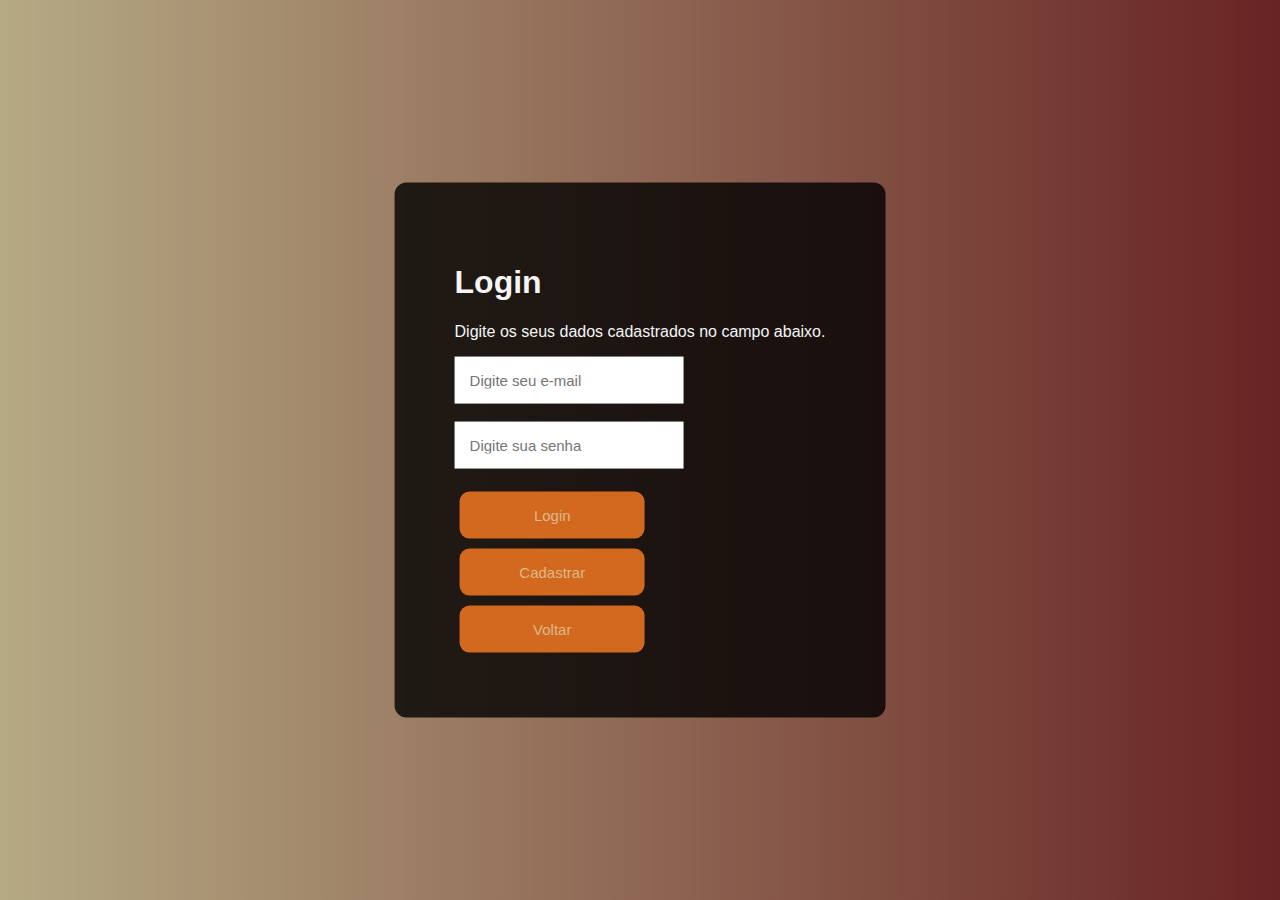
<file: exem/login.html>
<!DOCTYPE html>
<html lang="pt-BR">
<head>
    <meta charset="UTF-8">
    <meta http-equiv="X-UA-Compatible" content="IE=edge">
    <meta name="viewport" content="width=device-width, initial-scale=1.0">
    <title>Login e Cadastro</title>
    <style>
        .import{
            font-family: "Arial";
            font-weight: 500;
        }
        body{
            font-family: Arial, Helvetica, sans-serif;
            background-image: linear-gradient(80deg, hsla(46, 89%, 22%, 0.493), rgb(104, 35, 35));
        }
        form{
            background-color: rgba(0, 0, 0, 0.8);
            position: absolute;
            top: 50%;
            left: 50%;
            transform: translate(-50%,-50%);
            padding: 60px;
            border-radius: 12px;
            color: whitesmoke;
            display: none;
        }
        #loginForm {
            display: block;
        }
        input{
            padding: 15px;
            border: none;
            outline: none;
            font-size: 15px;
        }
        button{
            background-color: chocolate;
            border: none;
            padding: 15px;
            width: 50%;
            border-radius: 10px;
            color: burlywood;
            font-size: 15px;
            margin: 5px;
        }
        button:hover{
            background-color: rgb(124, 79, 47);
            cursor: pointer;
        }
    </style>
</head>
<body>
    <form id="loginForm">
        <h1>Login</h1>
        <p>Digite os seus dados cadastrados no campo abaixo.</p>
        <input type="email" id="email" placeholder="Digite seu e-mail" autofocus="true" required />
        <br><br>
        <input type="password" id="senha" placeholder="Digite sua senha" required />
        <br><br>
        <button type="submit">Login</button>
        <button type="button" id="showCadastro">Cadastrar</button>
        <a href="index.html">
            <button type="button">Voltar</button>
        </a>
    </form>

    <form id="cadastroForm">
        <h1>Cadastro</h1>
        <p>Preencha os campos abaixo para se cadastrar.</p>
        <input type="text" id="nomeCadastro" placeholder="Digite seu nome" required />
        <br><br>
        <input type="email" id="emailCadastro" placeholder="Digite seu e-mail" required />
        <br><br>
        <input type="password" id="senhaCadastro" placeholder="Digite sua senha" required />
        <br><br>
        <input type="password" id="repitaSenhaCadastro" placeholder="Repita sua senha" required />
        <br><br>
        <button type="submit">Cadastrar</button>
        <button type="button" id="showLogin">Voltar</button>
    </form>

    <script>
        document.getElementById('showCadastro').addEventListener('click', function() {
            document.getElementById('loginForm').style.display = 'none';
            document.getElementById('cadastroForm').style.display = 'block';
        });

        document.getElementById('showLogin').addEventListener('click', function() {
            document.getElementById('loginForm').style.display = 'block';
            document.getElementById('cadastroForm').style.display = 'none';
        });

        document.getElementById('loginForm').addEventListener('submit', function(event) {
            event.preventDefault();
            const email = document.getElementById('email').value;
            const senha = document.getElementById('senha').value;

            // Recupera os dados de cadastro do localStorage
            const storedEmail = localStorage.getItem('email');
            const storedSenha = localStorage.getItem('senha');

            // Verifica se o email e senha são válidos
            if (email === storedEmail && senha === storedSenha) {
                alert("Login bem-sucedido!");
                window.location.href = "salgado.html"; // Redireciona para a página salgado.html
            } else {
                alert("Email ou senha incorretos.");
            }
        });

        document.getElementById('cadastroForm').addEventListener('submit', function(event) {
            event.preventDefault();
            const nome = document.getElementById('nomeCadastro').value;
            const email = document.getElementById('emailCadastro').value;
            const senha = document.getElementById('senhaCadastro').value;
            const repitaSenha = document.getElementById('repitaSenhaCadastro').value;

            // Verifica se as senhas coincidem
            if (senha !== repitaSenha) {
                alert("As senhas não coincidem. Por favor, tente novamente.");
                return;
            }

            // Salva os dados de cadastro no localStorage
            localStorage.setItem('nome', nome);
            localStorage.setItem('email', email);
            localStorage.setItem('senha', senha);

            alert("Cadastro realizado com sucesso!");
            document.getElementById('loginForm').style.display = 'block';
            document.getElementById('cadastroForm').style.display = 'none';
        });
    </script>
</body>
</html>
</file>
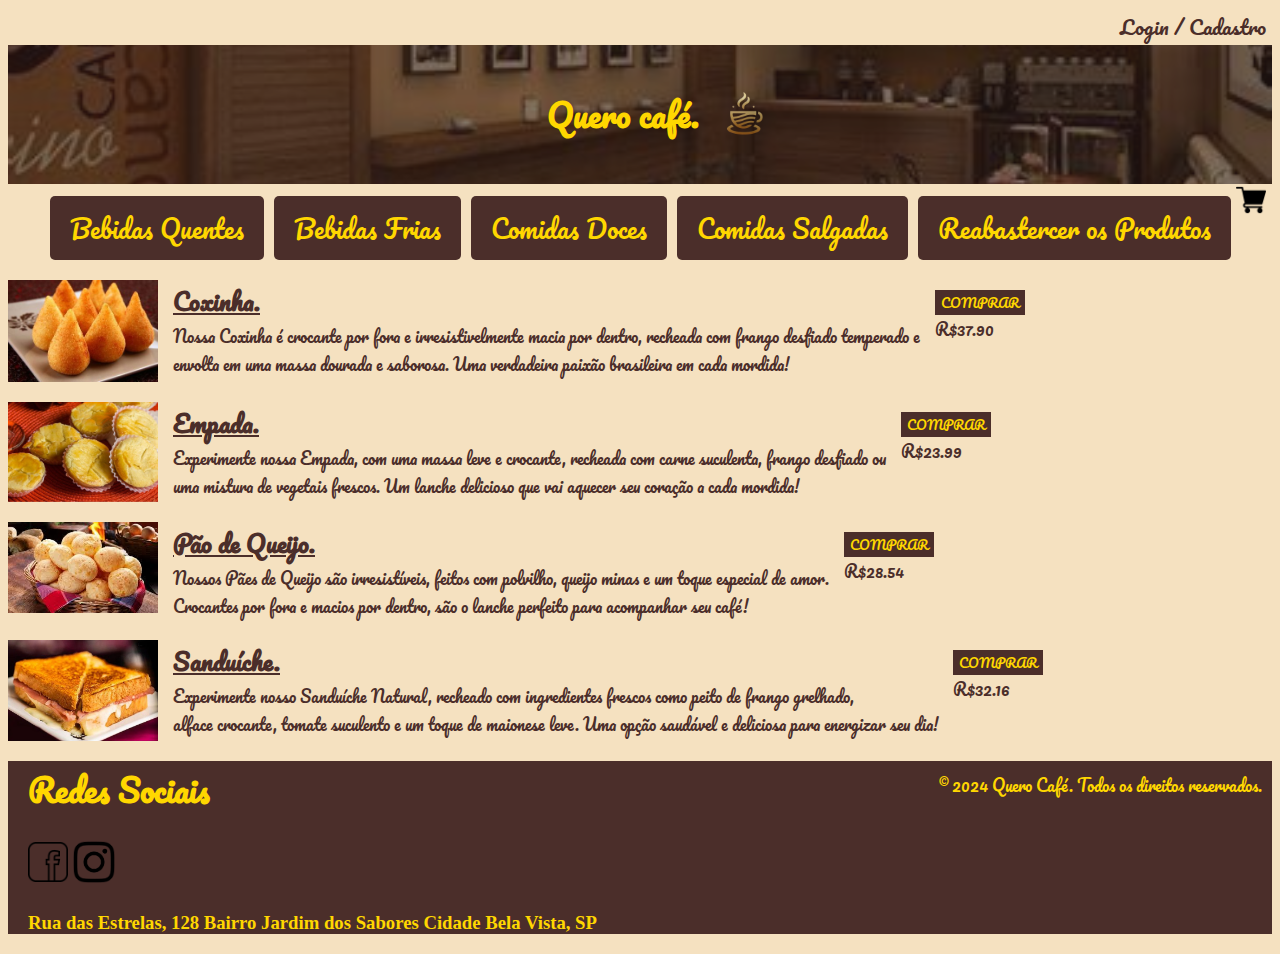
<file: exem/salgado.html>
<!DOCTYPE html>
<html lang="pt-BR">
<head>
    <meta charset="UTF-8">
    <meta name="viewport" content="width=device-width, initial-scale=1.0">
    <title>Comidas Salgadas</title>
    <link rel="stylesheet" href="styles.css">
    <link href="https://fonts.googleapis.com/css2?family=Pacifico&display=swap" rel="stylesheet">
</head>
<body>
    <header>
        <a href="Login.html">
        <button class="logincadastro">Login / Cadastro</button>
        </a>
        <div class="header-design">
        <h1>Quero café.</h1>
        <img class="logo" src="/icon/logo 2.png" alt="logo"/>
        </div>
    </header>
    <a href="carrinho.html">
    <button class="carrinho"><img src="/icon/carrinho.png" alt="carrinho"/></button>
    </a>
    <nav class="botão">
            <a href="index.html">
            <button>Bebidas Quentes</button>
            </a>
            <a href="bf.html">
            <button>Bebidas Frias</button>
            </a>
            <a href="doce.html">
            <button>Comidas Doces</button>
            </a>
            <a href="salgado.html">
            <button>Comidas Salgadas</button>
            </a>
            <a href="solicitap.html">
              <button>Reabastercer os Produtos</button>
            </a>
          </nav>
<main>   
 <div class="imagens">
    <div class="item">
      <img src="/salgados/coxinha.jpg" alt="coxinha"/>
       <div class="texto">
        <h2>Coxinha.</h2>
        <p>Nossa Coxinha é crocante por fora e irresistivelmente macia por dentro, recheada com frango desfiado temperado e 
            <br>envolta em uma massa dourada e saborosa. Uma verdadeira paixão brasileira em cada mordida!</p>
       </div>
        <div class="botão_comprar">
        <button onclick="adicionarAoCarrinho('Coxinha', 37.90, '/salgados/coxinha.jpg')">COMPRAR</button>
        <p>R$37.90</p>
        </div>
    </div>
    
    <div class="item">
        <img src="/salgados/empada.jpg" alt="empada"/>
        <div class="texto">
        <h2>Empada.</h2>
        <p>Experimente nossa Empada, com uma massa leve e crocante, recheada com carne suculenta, 
          frango desfiado ou <br>uma mistura de vegetais frescos. Um lanche delicioso que vai aquecer seu coração a cada mordida!</p>
        </div>
         <div class="botão_comprar">
            <button onclick="adicionarAoCarrinho('Empada', 23.99, '/salgados/empada.jpg')">COMPRAR</button>
            <p>R$23.99</p>
         </div>
    </div>

    <div class="item">
     <img src="/salgados/pão-de-queijo.jpg" alt="pao de queijo"/>
     <div class="texto">
     <h2>Pão de Queijo.</h2>
     <p>
        Nossos Pães de Queijo são irresistíveis, feitos com polvilho, queijo minas e um toque especial de amor. 
        <br>Crocantes por fora e macios por dentro, são o lanche perfeito para acompanhar seu café!</p>
     </div>
      <div class="botão_comprar">
        <button onclick="adicionarAoCarrinho('Pão de Queijo', 28.54, '/salgados/pão-de-queijo.jpg')">COMPRAR</button>
        <p>R$28.54</p>
      </div>
    </div>

    <div class="item">
     <img src="/salgados/sanduiche.jpg" alt="sanduiche"/>
     <div class="texto">
     <h2>Sanduíche.</h2>
     <p>Experimente nosso Sanduíche Natural, recheado com ingredientes frescos como peito de frango grelhado, <br>alface crocante, 
        tomate suculento e um toque de maionese leve. Uma opção saudável e deliciosa para energizar seu dia!</p>
        </div>
        <div class="botão_comprar">
            <button onclick="adicionarAoCarrinho('Sanduíche', 32.16, '/salgados/sanduiche.jpg')">COMPRAR</button>
            <p>R$32.16</p>
        </div>
    </div>   
</div>
</main>
<footer>
    <h1>Redes Sociais</h1>
    <div class="redes_socias">
    <img src="/icon/face.png" alt=""/>
      <img src="/icon/insta.png" alt=""/>
    </div>
    <h3>Rua das Estrelas, 128 Bairro Jardim dos Sabores Cidade Bela Vista, SP</h3>
    <p>© 2024 Quero Café. Todos os direitos reservados.</p>
</footer>

<div id="notificacao" class="notificacao"></div>
<script src="scripts.js"></script>

</body>
</html>
</file>
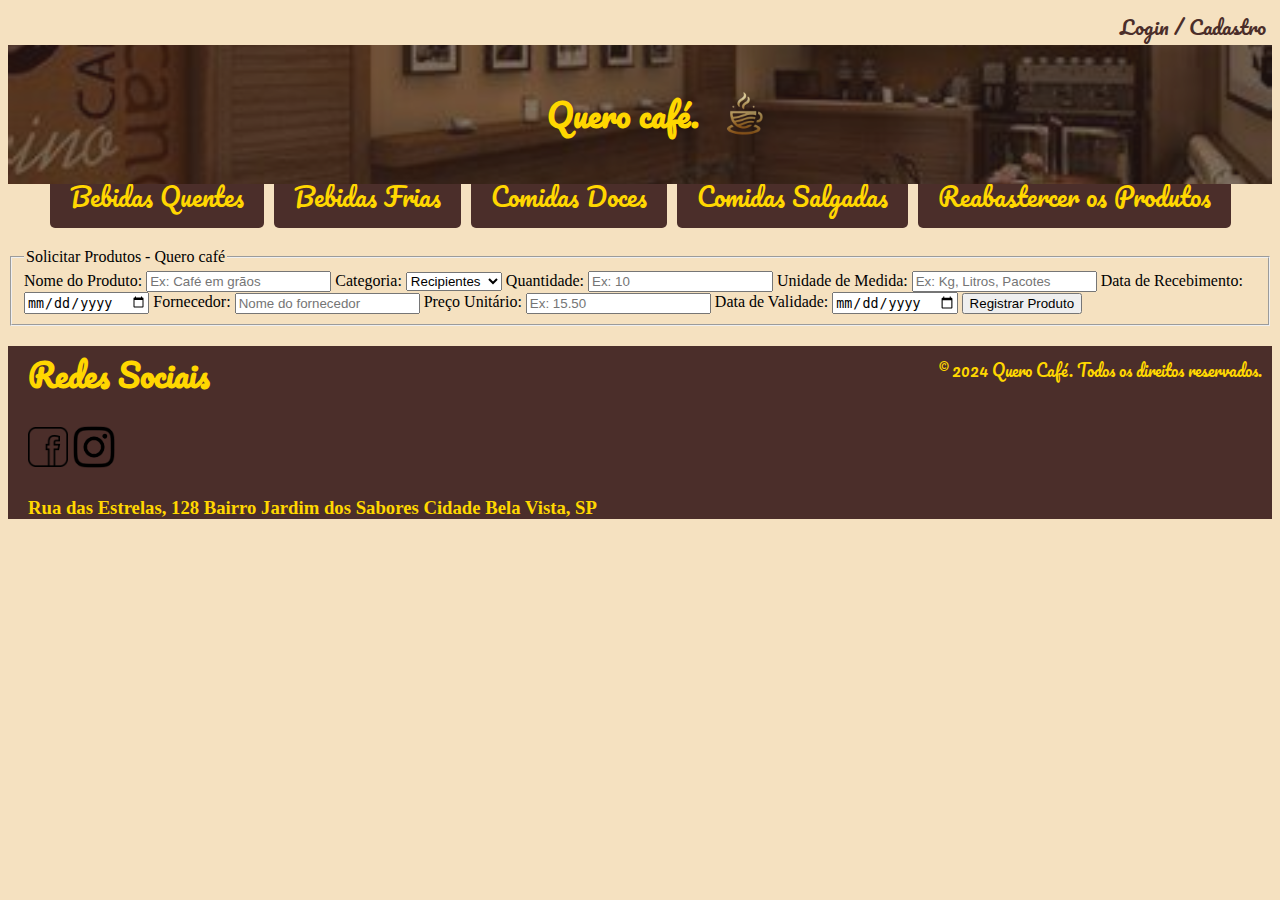
<file: exem/solicitap.html>
<!DOCTYPE html>
<html lang="pt-BR">
<head>
    <meta charset="UTF-8">
    <meta name="viewport" content="width=device-width, initial-scale=1.0">
    <title>Reabastercer os Produtos</title>
    <link rel="stylesheet" href="styles.css">
    <link href="https://fonts.googleapis.com/css2?family=Pacifico&display=swap" rel="stylesheet">
</head>
<body>
    <header>
        <a href="Login.html">
        <button class="logincadastro">Login / Cadastro</button>
        </a>
        <div class="header-design">
        <h1>Quero café.</h1>
        <img class="logo" src="/icon/logo 2.png" alt="logo"/>
        </div>
    </header>
    

    <nav class="botão">
        <a href="index.html">
        <button>Bebidas Quentes</button>
        </a>
        <a href="bf.html">
        <button>Bebidas Frias</button>
        </a>
        <a href="doce.html">
        <button>Comidas Doces</button>
        </a>
        <a href="salgado.html">
        <button>Comidas Salgadas</button>
        </a>
        <a href="solicitap.html">
            <button>Reabastercer os Produtos</button>
        </a>
    </nav>
<form class="solicitar-produto">   
        <fieldset class="solicitar">
          <legend>Solicitar Produtos - Quero café</legend>
      
          <label for="produto">Nome do Produto:</label>
          <input type="text" id="produto" name="produto" placeholder="Ex: Café em grãos" required>
          
          <label for="categoria">Categoria:</label>
          <select id="categoria" name="categoria">
              <option value="bebidas">Recipientes</option>
              <option value="ingredientes">Ingredientes</option>
              <option value="utensilios">Utensílios</option>
          </select>
          
          <label for="quantidade">Quantidade:</label>
          <input type="number" id="quantidade" name="quantidade" min="1" placeholder="Ex: 10" required>
          
          <label for="unidade">Unidade de Medida:</label>
          <input type="text" id="unidade" name="unidade" placeholder="Ex: Kg, Litros, Pacotes" required>
          
          <label for="recebido">Data de Recebimento:</label>
          <input type="date" id="recebido" name="recebido" required>
          
          <label for="fornecedor">Fornecedor:</label>
          <input type="text" id="fornecedor" name="fornecedor" placeholder="Nome do fornecedor" required>
      
          <label for="preco">Preço Unitário:</label>
          <input type="number" id="preco" name="preco" step="0.01" placeholder="Ex: 15.50" required>
          
          <label for="validade">Data de Validade:</label>
          <input type="date" id="validade" name="validade">
      
          <button type="submit">Registrar Produto</button>
        </fieldset>  
</form>
<footer>
    <h1>Redes Sociais</h1>
    <div class="redes_socias">
    <img src="/icon/face.png" alt=""/>
      <img src="/icon/insta.png" alt=""/>
    </div>
    <h3>Rua das Estrelas, 128 Bairro Jardim dos Sabores Cidade Bela Vista, SP</h3>
    <p>© 2024 Quero Café. Todos os direitos reservados.</p>
    
</footer>

</body>
</html>
</file>
<file: styles.css>
body{
    background-color: #F5E1C0; /*fundo */
    
}

.header-design{
    display: flex;
    align-items: center;
    justify-content: center;
    position: relative;
    background-color: #2C1B18;
    padding: 20px;
}
.logincadastro{
    display: flex;
    margin-left: auto;
    background-color: transparent;
    border: none;
    cursor: pointer;
    font-family: 'Pacifico';
    color: #4B2E2A;
    font-size: 20px;
}

.logo{
    width: 90px;
    height: 90px;
    margin-right: -56px; /* Espaço entre a logo e o título*/
}

h1{
    color: #FFD700;
    font-family: 'Pacifico';
    position: relative;
    z-index: 1;
}

/* Imagem do fundo para a logo e h1*/
.header-design::before{
    content: '';
    position: absolute;
    top: 0;
    left: 0;
    width: 100%;
    height: 100%;
    background: url('/exem/salao-cafe.jpg') no-repeat center center;
    background-size: cover;
    opacity: 0.4;
    z-index: 1;
}

.botão{
    display: flex;
    justify-content: center;
    align-items: center;
    text-align: center;
    margin: 20px; 
    margin-top: -20px;
    gap: 10px;  /* Espaçamento entre botões*/
}

.botão button{
    display: flex;
    gap: 10px;
    border: black;
    background: #4B2E2A;
    font-family: 'Pacifico';
    color: #FFD700;
    font-size: 25px;
    cursor: pointer; /* transforma o cursor em uma mãozinha*/
    border-radius: 5px;
    padding: 10px 20px;
}

.botão button:hover{
    color: #fff;
}

a{
    text-decoration: none;
}

.carrinho {
    display: flex;
    margin-left: auto;
    background-color: transparent;
    border: none;
    cursor: pointer;
    border-radius: 1px;
}

.carrinho img {
    width: 30px;
    height: auto;
}

.imagens {
    display: flex;
    flex-wrap: wrap; /*Faz que os itens se movam para a próxima linha*/
    gap: 20px; 
}

.item {
    display: flex; /* Alinha os elementos (imagem e texto) lado a lado */
    align-items: flex-start; /* Garante que os elementos sejam alinhados ao topo */
    gap: 15px; 
}

.item img {
    width: 150px; 
    height: auto; /* Mantém a proporção da imagem */
}

.texto {
    display: flex;
    flex-direction: column; /* faz que o <h2> fique acima do <p>*/
}

h2 {
    margin: 0; /* Margem inferior para espaçamento entre h2 e p */
    text-decoration: underline;
    font-family: 'Pacifico';
    font-size: 24px; 
    color: #4B2E2A; 
}

p {
    margin: 0; /* Remove a margem padrão */
    font-size: 16px; 
    font-family: 'Pacifico';
    color: #4B2E2A; 
}

.botão_comprar button{
    display: flex;
    justify-content: center;
    align-items: center;
    border: none;
    gap: 10px;
    margin-top: 10px;
    cursor: pointer;
    background-color: #4B2E2A;
    font-family: 'Pacifico';
    color: #FFD700;
}


footer{
    background-color: #4b2e2a;
    position: relative; /* Necessário para o posicionamento absoluto do parágrafo */
}


.redes_socias{
   display: flex;
   justify-content: left;
   margin: 20px;
   margin-top: 1px;
   gap: 1px;
}

.redes_socias img{
    width: 50px;
    height: auto;
    object-fit: contain; /* Mantém a proproção da imagem sem cortar */
    margin-bottom: 5px;
}

footer .redes_socias img[src="/icon/face.png"]{
    width: 40px;
    height: auto;
}

footer h1{
    margin: 20px;
}

footer h3{
    margin: 20px;
    color: #FFD700;
}

footer p{
    position: absolute;       /* Torna o parágrafo posicionado de forma absoluta */
    top: 0;                   
    right: 0;                
    color: #FFD700;           
    margin: 10px;             /* Adiciona uma margem para ajustar o espaçamento */
    color: #FFD700;
}

@media screen and (max-width: 768px) {
    .header-design{
        flex-direction: row;
        padding: 1rem;
    }

    .logincadastro{
        font-size: 1rem;
        margin-right: 0;
        margin-top: 0.5rem;
    }

    h1{
        font-size: 1.5rem;
    }
    
    .botão{
        display: flex;
        flex-direction: column; /*Empilha os botões verticalmente*/
        margin: 0.500rem;
        font-size: 0.5rem 0;
        width: 100%;
        padding: 0.6rem;
        align-items: center;
        justify-content: center;
    }

    .botão button{
        width: 100%;
        font-size: 1rem;
        padding: 0.75rem; /* Ajuste de espaçamento interno */
    }

    .item img{
        width: 5.25rem;
        height: auto;
        margin-top: auto;
        flex-direction: column;
    }

    .item{
        width: 5.25;
    }

    .texto h2{
        font-size: 1.25rem;
    }

    .texto p{
        font-size: 0.875rem;
        
    }

    footer p {
        font-size: 0.650rem;
    }

    footer h1{
        font-size: 1.2rem;
    }

    .redes_socias img{
        width: 2.5rem;
    }
}

@media screen and (max-width: 480px) {
    .header-design{
        padding: 0.3125rem;
    }

    .logo{
        width: 3.75rem;
        height: 3.75rem;
    }

    .logincadastro{
        font-size: 0.875rem;
    }

    h1{
        font-size: 1.25rem;
    }

    .item img{
        width: 5rem;
    }

    .botão button{
        font-size: 1rem;
        padding: 0.625rem;
    }

    .redes_socias img{
        width: 1.875rem;
    }
}

.notificacao{
    position: fixed;
    bottom: 1.25rem;
    right: 1.25rem;
    background-color: #4B2E2A;
    color:#FFD700;
    font-family: 'Arial';
    padding: 0.625rem 1.25rem;
    border-radius: 0.3125rem;
    box-shadow: 0rem 0.25rem 0.5rem rgba(0, 0, 0, 0.2);
    opacity: 0;
    transition: opacity 0.5s ease, transform 0.5s ease;
    transform: translateX(6.25rem);
    z-index: 1000;
}

.notificacao.mostrar{
    opacity: 1;
    transform: translateX(0);
}
</file>
<file: exem/styles.css>
body{
    background-color: #F5E1C0; /*fundo */
    
}

.header-design{
    display: flex;
    align-items: center;
    justify-content: center;
    position: relative;
    background-color: #2C1B18;
    padding: 20px;
}
.logincadastro{
    display: flex;
    margin-left: auto;
    background-color: transparent;
    border: none;
    cursor: pointer;
    font-family: 'Pacifico';
    color: #4B2E2A;
    font-size: 20px;
}

.logo{
    width: 90px;
    height: 90px;
    margin-right: -56px; /* Espaço entre a logo e o título*/
}

h1{
    color: #FFD700;
    font-family: 'Pacifico';
    position: relative;
    z-index: 1;
}

/* Imagem do fundo para a logo e h1*/
.header-design::before{
    content: '';
    position: absolute;
    top: 0;
    left: 0;
    width: 100%;
    height: 100%;
    background: url('/exem/salao-cafe.jpg') no-repeat center center;
    background-size: cover;
    opacity: 0.4;
    z-index: 1;
}

.botão{
    display: flex;
    justify-content: center;
    align-items: center;
    text-align: center;
    margin: 20px; 
    margin-top: -20px;
    gap: 10px;  /* Espaçamento entre botões*/
}

.botão button{
    display: flex;
    gap: 10px;
    border: black;
    background: #4B2E2A;
    font-family: 'Pacifico';
    color: #FFD700;
    font-size: 25px;
    cursor: pointer; /* transforma o cursor em uma mãozinha*/
    border-radius: 5px;
    padding: 10px 20px;
}

.botão button:hover{
    color: #fff;
}

a{
    text-decoration: none;
}

.carrinho {
    display: flex;
    margin-left: auto;
    background-color: transparent;
    border: none;
    cursor: pointer;
    border-radius: 1px;
}

.carrinho img {
    width: 30px;
    height: auto;
}

.imagens {
    display: flex;
    flex-wrap: wrap; /*Faz que os itens se movam para a próxima linha*/
    gap: 20px; 
}

.item {
    display: flex; /* Alinha os elementos (imagem e texto) lado a lado */
    align-items: flex-start; /* Garante que os elementos sejam alinhados ao topo */
    gap: 15px; 
}

.item img {
    width: 150px; 
    height: auto; /* Mantém a proporção da imagem */
}

.texto {
    display: flex;
    flex-direction: column; /* faz que o <h2> fique acima do <p>*/
}

h2 {
    margin: 0; /* Margem inferior para espaçamento entre h2 e p */
    text-decoration: underline;
    font-family: 'Pacifico';
    font-size: 24px; 
    color: #4B2E2A; 
}

p {
    margin: 0; /* Remove a margem padrão */
    font-size: 16px; 
    font-family: 'Pacifico';
    color: #4B2E2A; 
}

.botão_comprar button{
    display: flex;
    justify-content: center;
    align-items: center;
    border: none;
    gap: 10px;
    margin-top: 10px;
    cursor: pointer;
    background-color: #4B2E2A;
    font-family: 'Pacifico';
    color: #FFD700;
}


footer{
    background-color: #4b2e2a;
    position: relative; /* Necessário para o posicionamento absoluto do parágrafo */
}


.redes_socias{
   display: flex;
   justify-content: left;
   margin: 20px;
   margin-top: 1px;
   gap: 1px;
}

.redes_socias img{
    width: 50px;
    height: auto;
    object-fit: contain; /* Mantém a proproção da imagem sem cortar */
    margin-bottom: 5px;
}

footer .redes_socias img[src="/icon/face.png"]{
    width: 40px;
    height: auto;
}

footer h1{
    margin: 20px;
}

footer h3{
    margin: 20px;
    color: #FFD700;
}

footer p{
    position: absolute;       /* Torna o parágrafo posicionado de forma absoluta */
    top: 0;                   
    right: 0;                
    color: #FFD700;           
    margin: 10px;             /* Adiciona uma margem para ajustar o espaçamento */
    color: #FFD700;
}

@media screen and (max-width: 768px) {
    .header-design{
        flex-direction: row;
        padding: 1rem;
    }

    .logincadastro{
        font-size: 1rem;
        margin-right: 0;
        margin-top: 0.5rem;
    }

    h1{
        font-size: 1.5rem;
    }
    
    .botão{
        display: flex;
        flex-direction: column; /*Empilha os botões verticalmente*/
        margin: 0.500rem;
        font-size: 0.5rem 0;
        width: 100%;
        padding: 0.6rem;
        align-items: center;
        justify-content: center;
    }

    .botão button{
        width: 100%;
        font-size: 1rem;
        padding: 0.75rem; /* Ajuste de espaçamento interno */
    }

    .item img{
        width: 5.25rem;
        height: auto;
        margin-top: auto;
        flex-direction: column;
    }

    .item{
        width: 5.25;
    }

    .texto h2{
        font-size: 1.25rem;
    }

    .texto p{
        font-size: 0.875rem;
        
    }

    footer p {
        font-size: 0.650rem;
    }

    footer h1{
        font-size: 1.2rem;
    }

    .redes_socias img{
        width: 2.5rem;
    }
}

@media screen and (max-width: 480px) {
    .header-design{
        padding: 0.3125rem;
    }

    .logo{
        width: 3.75rem;
        height: 3.75rem;
    }

    .logincadastro{
        font-size: 0.875rem;
    }

    h1{
        font-size: 1.25rem;
    }

    .item img{
        width: 5rem;
    }

    .botão button{
        font-size: 1rem;
        padding: 0.625rem;
    }

    .redes_socias img{
        width: 1.875rem;
    }
}

.notificacao{
    position: fixed;
    bottom: 1.25rem;
    right: 1.25rem;
    background-color: #4B2E2A;
    color:#FFD700;
    font-family: 'Arial';
    padding: 0.625rem 1.25rem;
    border-radius: 0.3125rem;
    box-shadow: 0rem 0.25rem 0.5rem rgba(0, 0, 0, 0.2);
    opacity: 0;
    transition: opacity 0.5s ease, transform 0.5s ease;
    transform: translateX(6.25rem);
    z-index: 1000;
}

.notificacao.mostrar{
    opacity: 1;
    transform: translateX(0);
}
</file>
